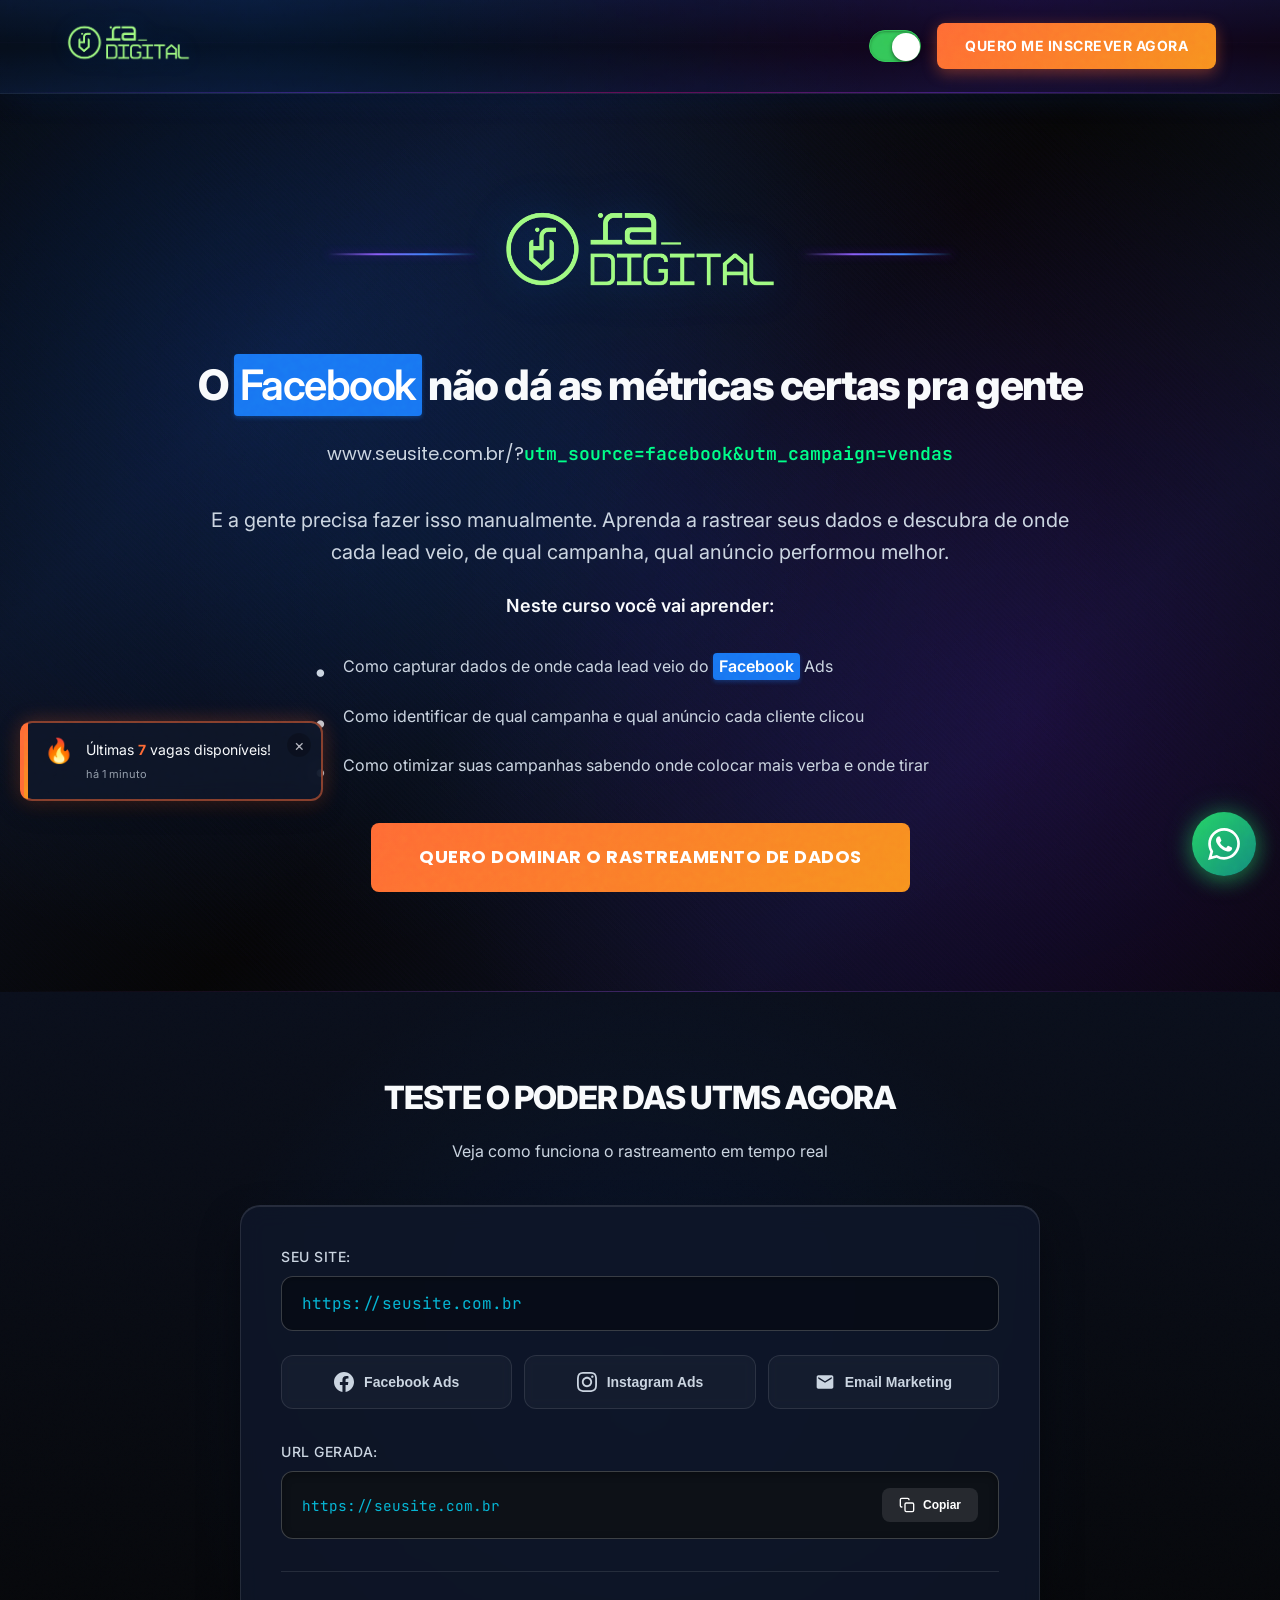
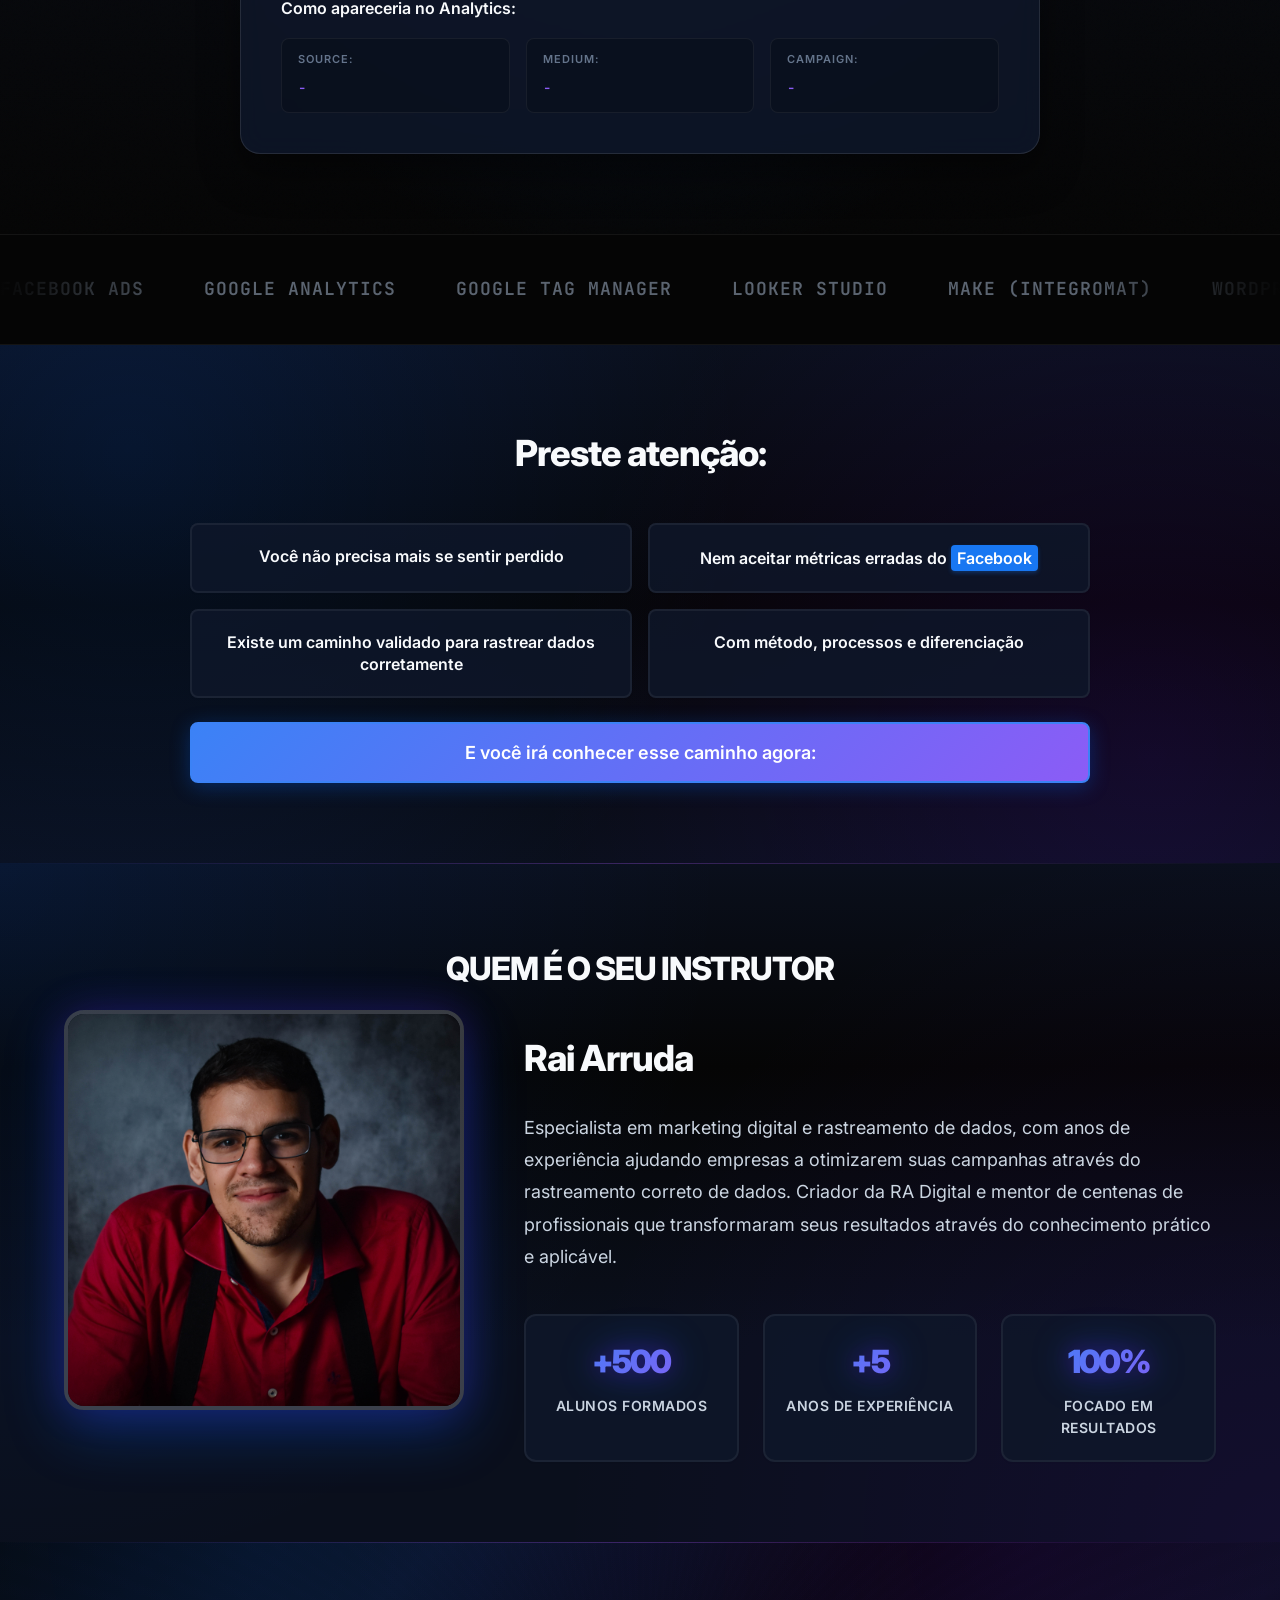
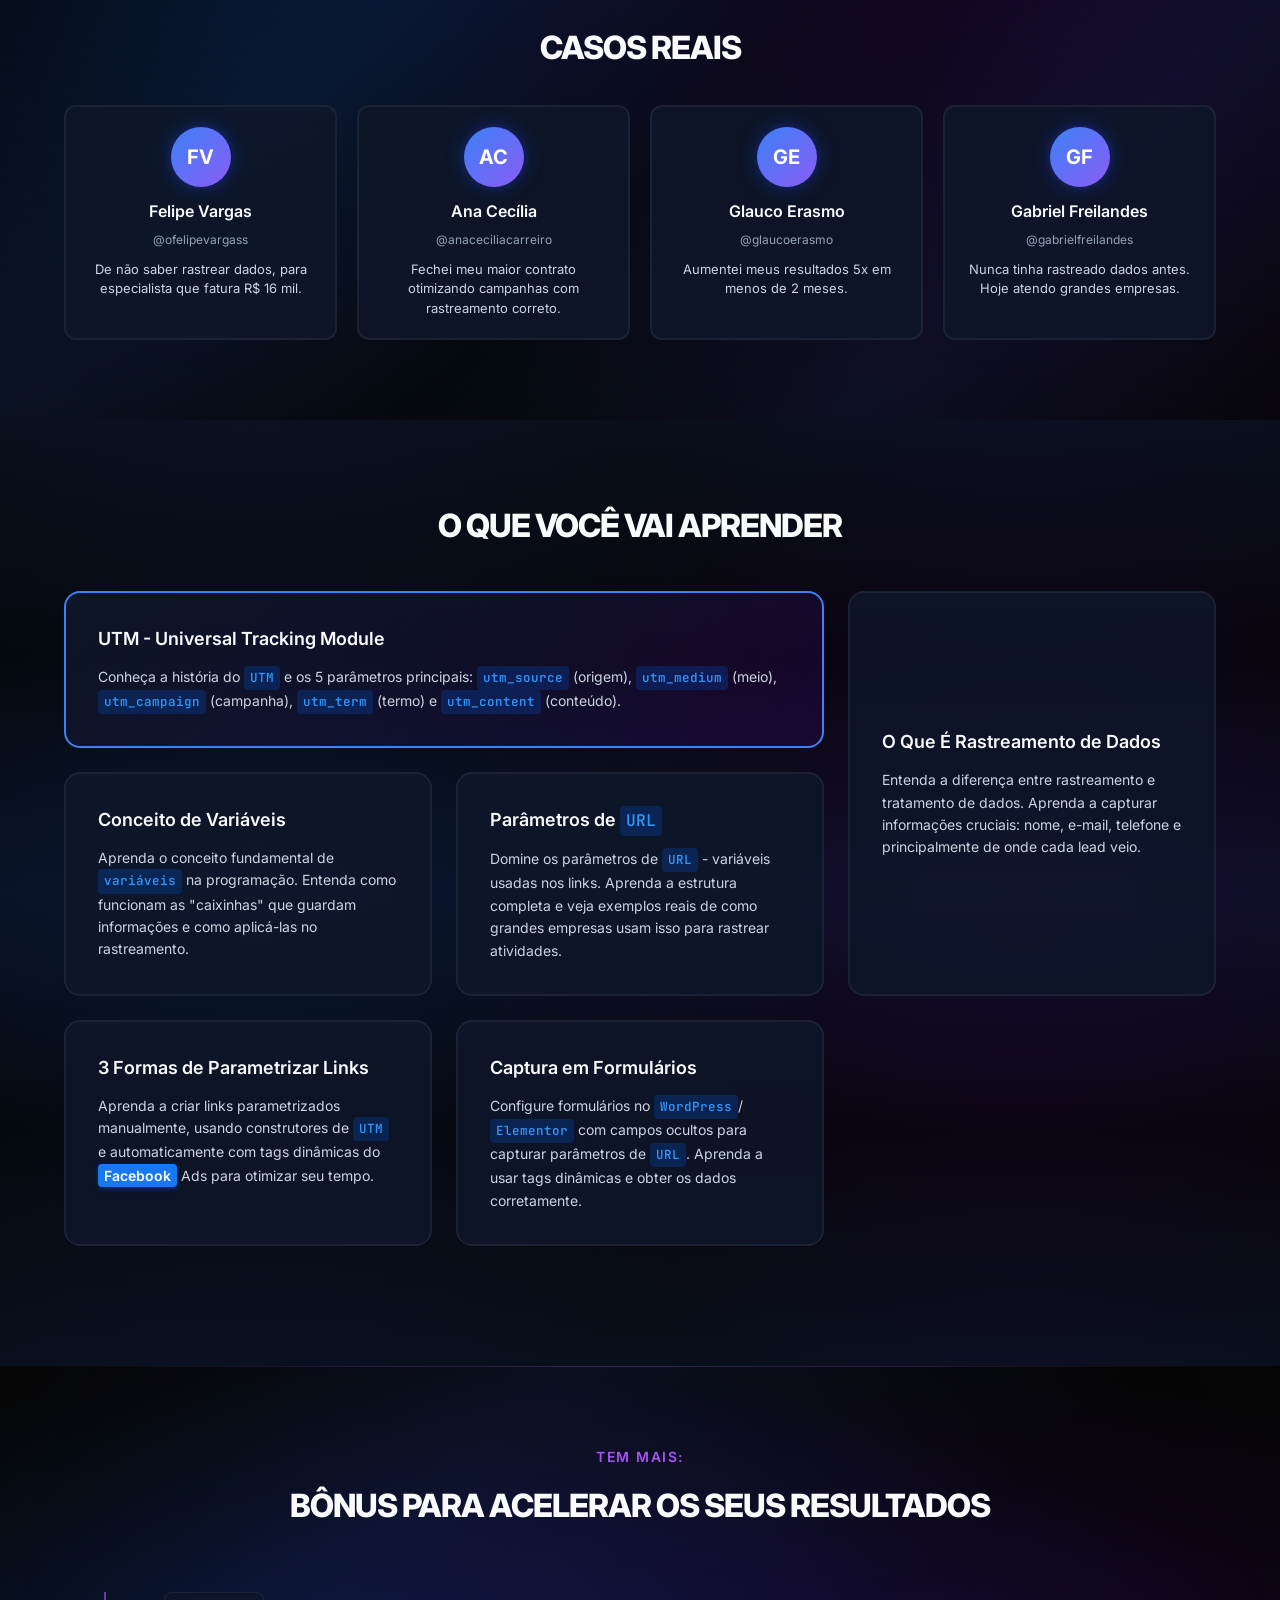
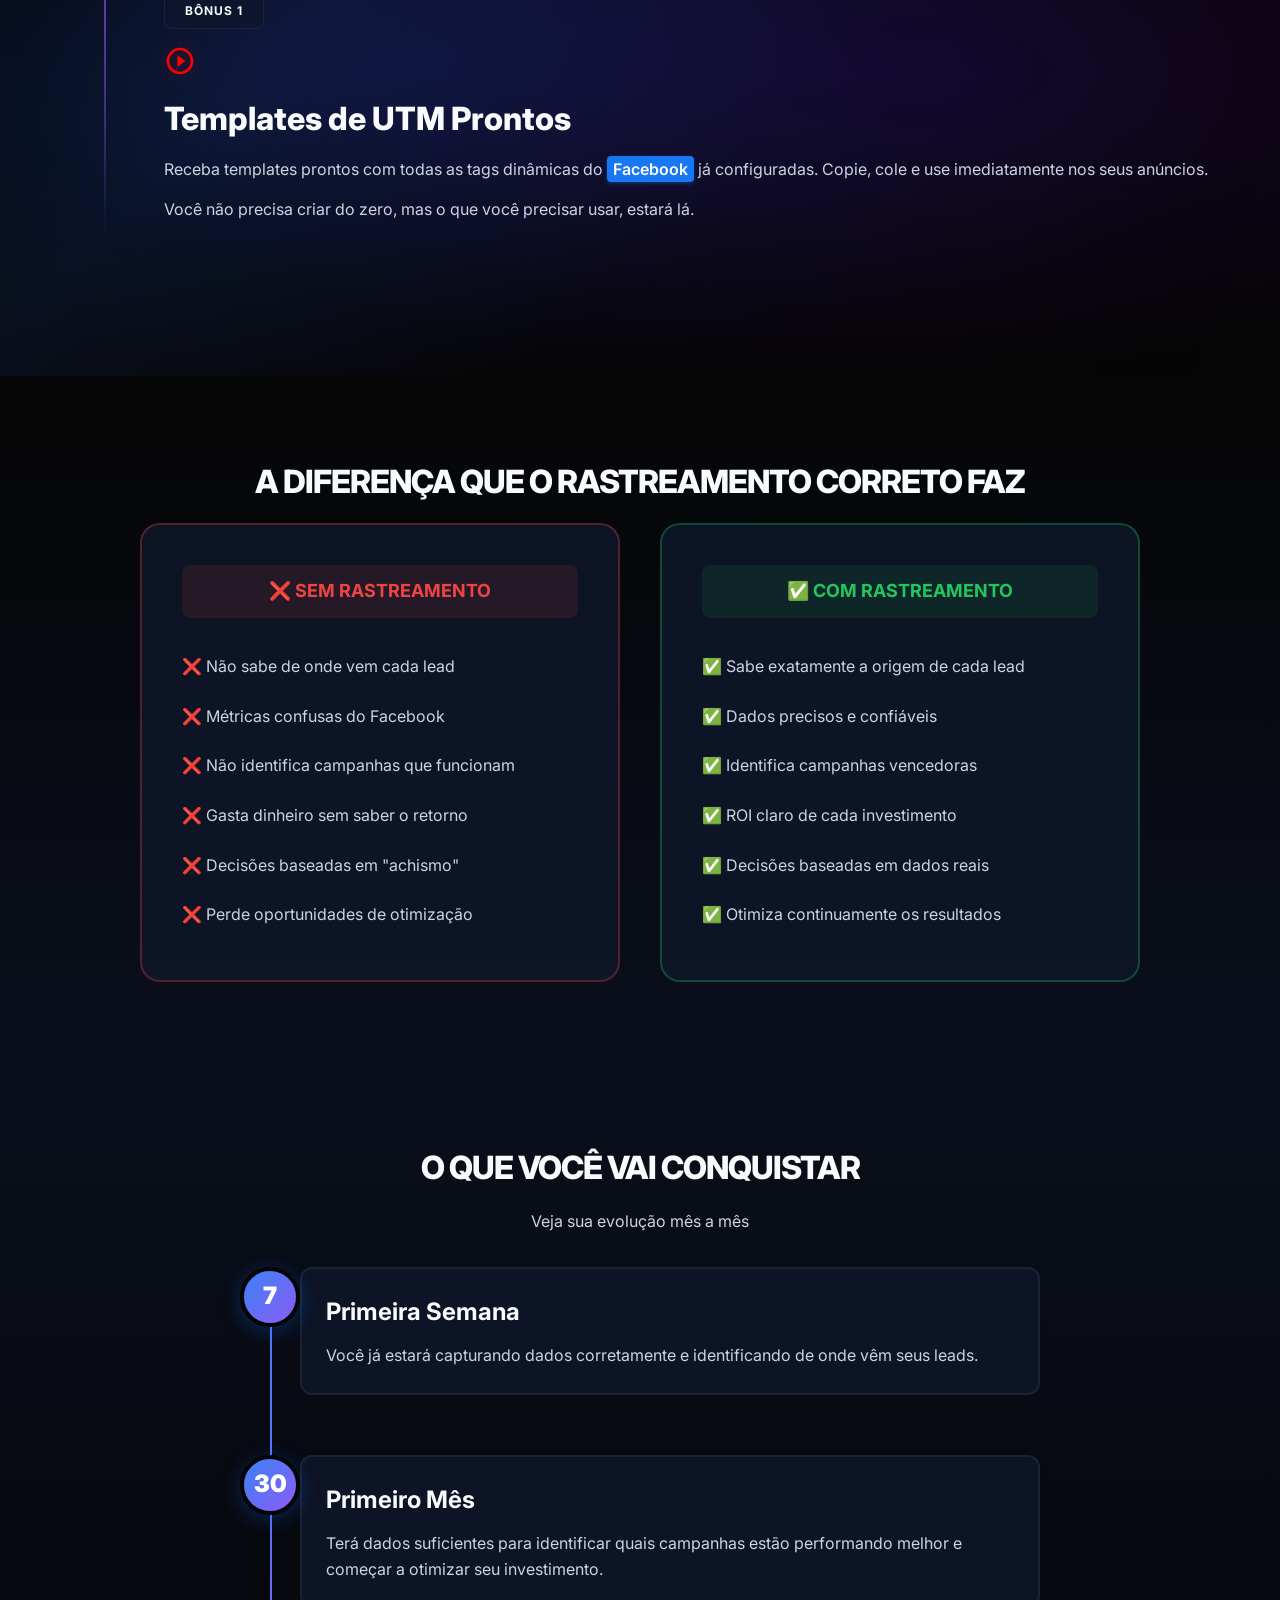
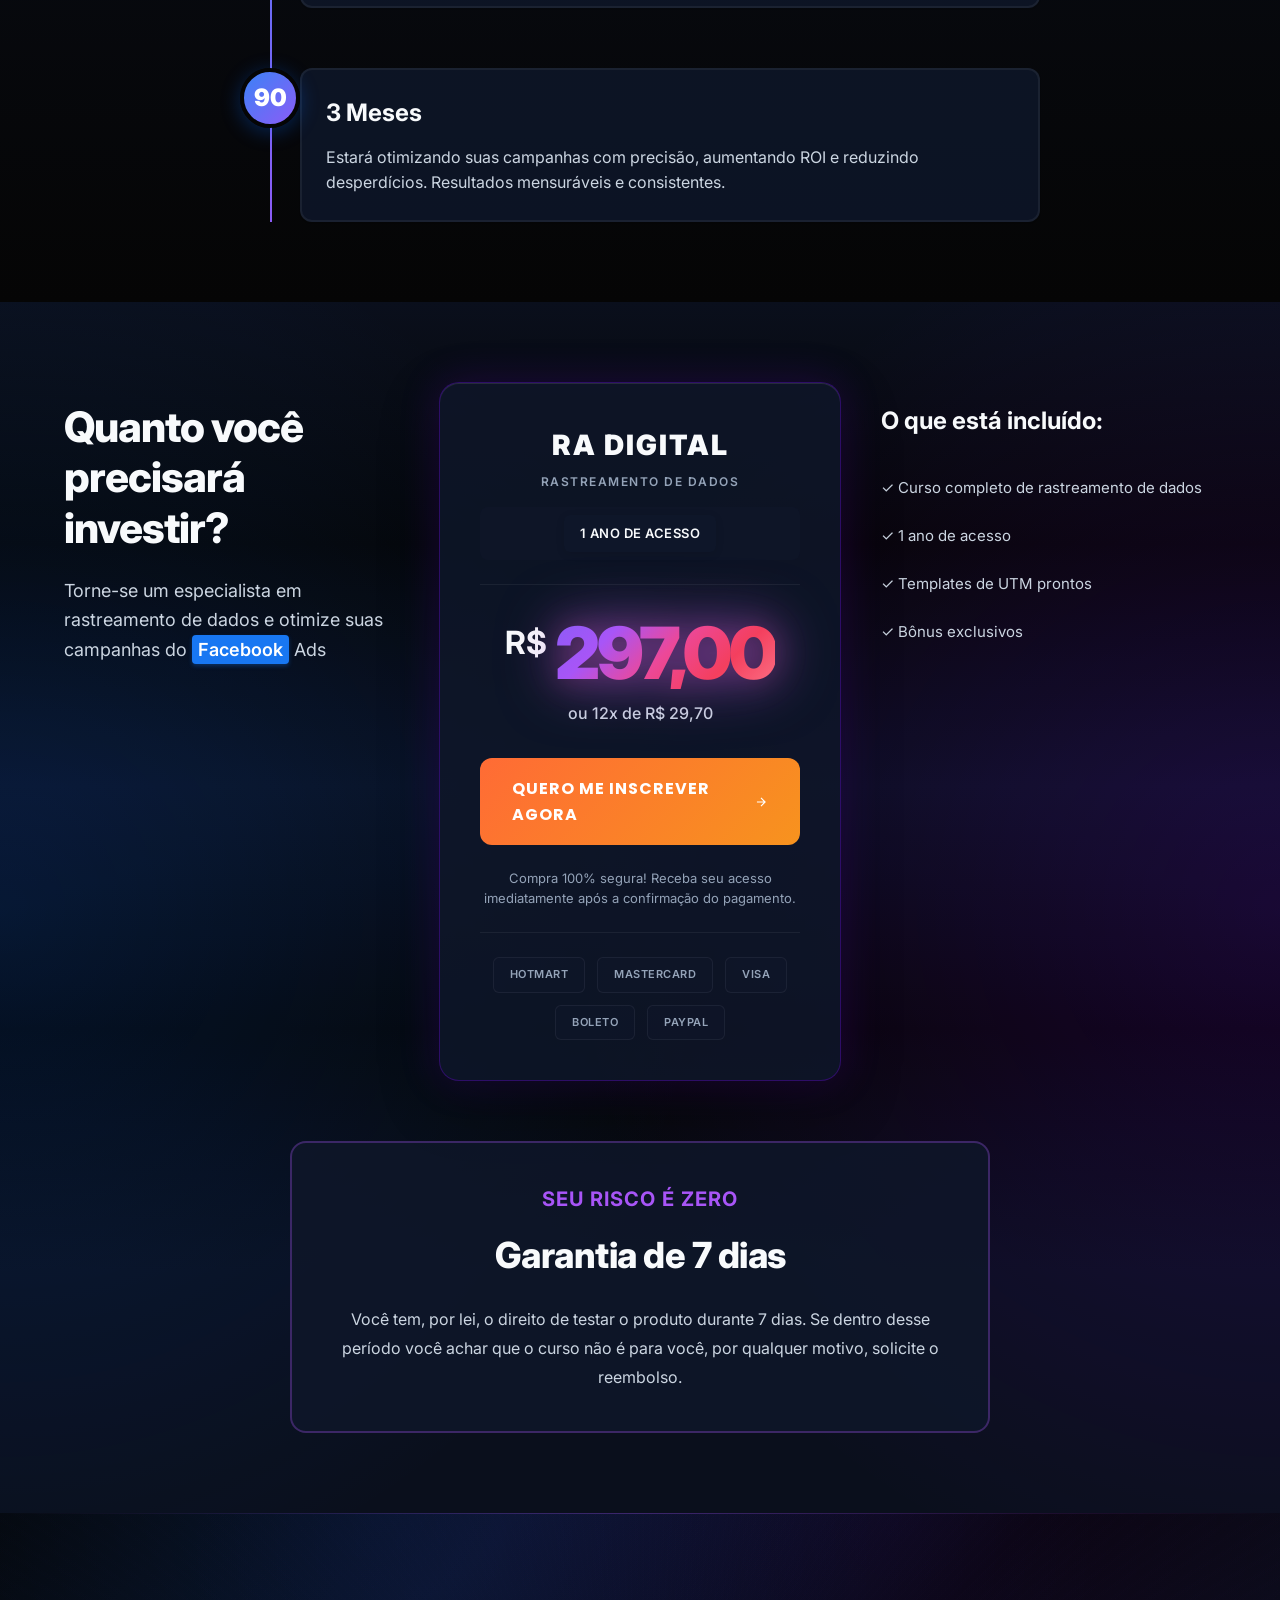
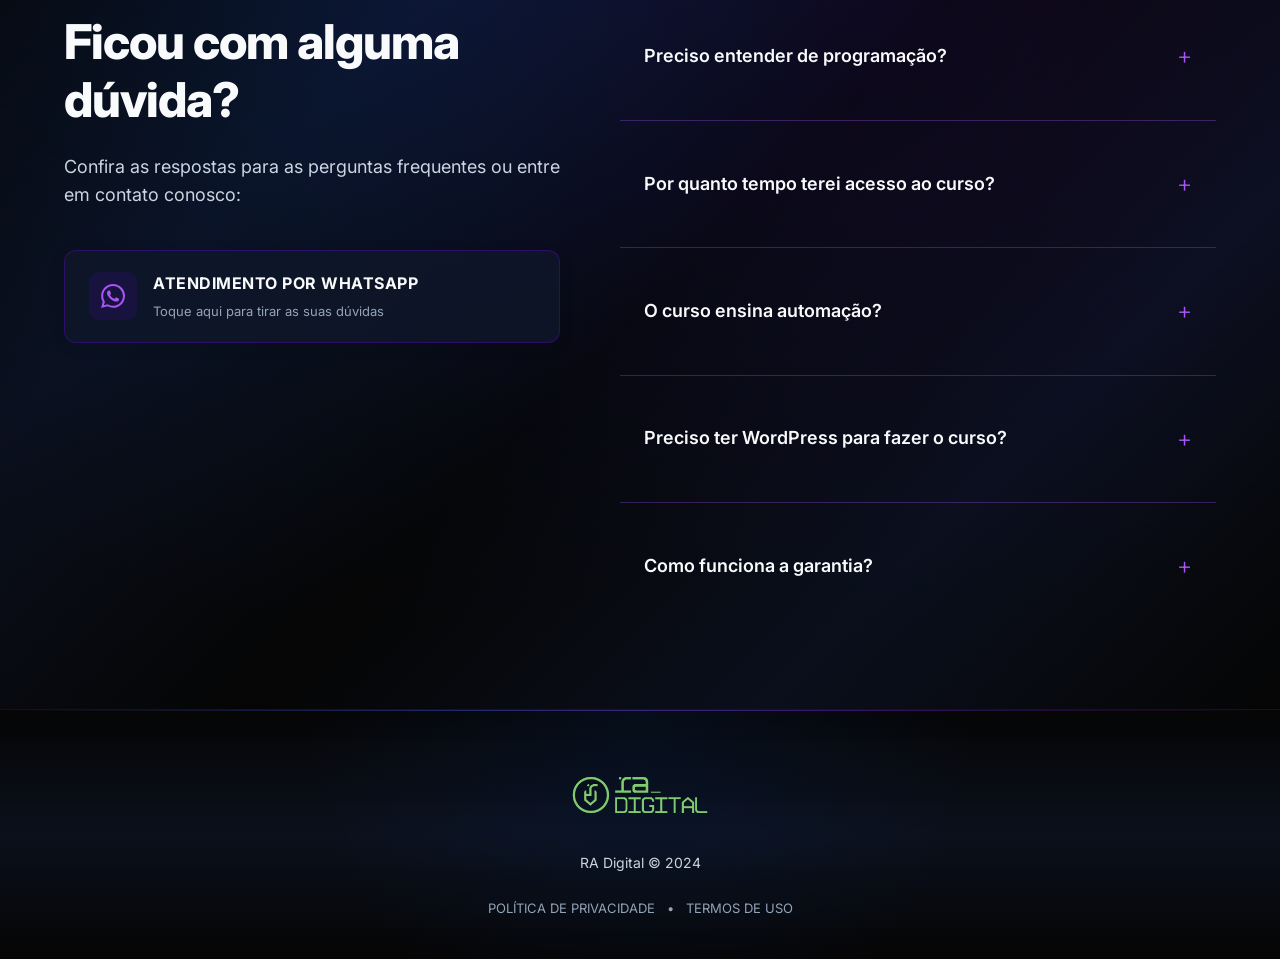
<file: index.html>
<!DOCTYPE html>
<html lang="pt-BR">
<head>
    <meta charset="UTF-8">
    <meta name="viewport" content="width=device-width, initial-scale=1.0">
    <meta name="description" content="Aprenda Rastreamento de Dados com UTM, parâmetros de URL e automação. Curso completo da RA Digital.">
    <title>Curso de Rastreamento de Dados | RA Digital</title>
    
    <!-- Favicon -->
    <link rel="icon" type="image/png" href="assets/favicon.png">
    <link rel="shortcut icon" type="image/png" href="assets/favicon.png">
    <link rel="apple-touch-icon" href="assets/favicon.png">
    
    <link rel="stylesheet" href="styles.css">
    <link rel="preconnect" href="https://fonts.googleapis.com">
    <link rel="preconnect" href="https://fonts.gstatic.com" crossorigin>
    <link href="https://fonts.googleapis.com/css2?family=Inter:wght@300;400;500;600;700;800&family=JetBrains+Mono:wght@400;500;700&family=Poppins:wght@300;400;500;600;700;800;900&display=swap" rel="stylesheet">
    
    <!-- Google Tag Manager -->
    <script>(function(w,d,s,l,i){w[l]=w[l]||[];w[l].push({'gtm.start':
    new Date().getTime(),event:'gtm.js'});var f=d.getElementsByTagName(s)[0],
    j=d.createElement(s),dl=l!='dataLayer'?'&l='+l:'';j.async=true;j.src=
    'https://www.googletagmanager.com/gtm.js?id='+i+dl;f.parentNode.insertBefore(j,f);
    })(window,document,'script','dataLayer','GTM-MHMCPSMM');</script>
    <!-- End Google Tag Manager -->
</head>
<body>
    <!-- Noise Overlay -->
    <div class="noise-overlay"></div>
    
    <!-- SVG Filters para borda animada -->
    <svg class="svg-container" style="position: absolute; width: 0; height: 0;">
        <defs>
            <filter id="electric-border" colorInterpolationFilters="sRGB" x="-20%" y="-20%" width="140%" height="140%">
                <feTurbulence type="turbulence" baseFrequency="0.02" numOctaves="10" result="noise1" seed="1" />
                <feOffset in="noise1" dx="0" dy="0" result="offsetNoise1">
                    <animate attributeName="dy" values="700; 0" dur="6s" repeatCount="indefinite" calcMode="linear" />
                </feOffset>
                <feTurbulence type="turbulence" baseFrequency="0.02" numOctaves="10" result="noise2" seed="1" />
                <feOffset in="noise2" dx="0" dy="0" result="offsetNoise2">
                    <animate attributeName="dy" values="0; -700" dur="6s" repeatCount="indefinite" calcMode="linear" />
                </feOffset>
                <feTurbulence type="turbulence" baseFrequency="0.02" numOctaves="10" result="noise1" seed="2" />
                <feOffset in="noise1" dx="0" dy="0" result="offsetNoise3">
                    <animate attributeName="dx" values="490; 0" dur="6s" repeatCount="indefinite" calcMode="linear" />
                </feOffset>
                <feTurbulence type="turbulence" baseFrequency="0.02" numOctaves="10" result="noise2" seed="2" />
                <feOffset in="noise2" dx="0" dy="0" result="offsetNoise4">
                    <animate attributeName="dx" values="0; -490" dur="6s" repeatCount="indefinite" calcMode="linear" />
                </feOffset>
                <feComposite in="offsetNoise1" in2="offsetNoise2" result="part1" />
                <feComposite in="offsetNoise3" in2="offsetNoise4" result="part2" />
                <feBlend in="part1" in2="part2" mode="color-dodge" result="combinedNoise" />
                <feDisplacementMap in="SourceGraphic" in2="combinedNoise" scale="30" xChannelSelector="R" yChannelSelector="B" />
            </filter>
        </defs>
    </svg>
    <!-- Google Tag Manager (noscript) -->
    <noscript><iframe src="https://www.googletagmanager.com/ns.html?id=GTM-MHMCPSMM"
    height="0" width="0" style="display:none;visibility:hidden"></iframe></noscript>
    <!-- End Google Tag Manager (noscript) -->
    <!-- Header -->
    <header class="header">
        <div class="container">
            <div class="header-content">
                <div class="logo">
                    <img src="assets/logo.png" alt="RA Digital" class="logo-img" id="headerLogo">
                </div>
                <nav class="nav">
                    <button class="theme-toggle" id="themeToggle" aria-label="Alternar tema"></button>
                    <a href="#" class="btn-nav">QUERO ME INSCREVER AGORA</a>
                </nav>
            </div>
        </div>
    </header>

    <!-- Hero Section -->
    <section class="hero">
        <div class="hero-divider"></div>
        <div class="container">
            <div class="hero-logo-container">
                <div class="red-line parallax" data-speed="0.1"></div>
                <img src="assets/logo.png" alt="RA Digital" class="hero-logo parallax" id="heroLogo" data-speed="0.15">
                <div class="red-line parallax" data-speed="0.1"></div>
            </div>
            <div class="hero-content">
                <h1 class="hero-title">
                    O <span class="facebook-highlight">Facebook</span> não dá as métricas certas pra gente
                </h1>
                <div class="hero-typewriter">
                    <span class="typewriter-url">www.seusite.com.br/?</span><span class="typewriter-code highlight-text"></span>
                </div>
                <p class="hero-subtitle">
                    E a gente precisa fazer isso manualmente. Aprenda a rastrear seus dados e descubra de onde cada lead veio, de qual campanha, qual anúncio performou melhor.
                </p>
                <p class="hero-cta-text">
                    Neste curso você vai aprender:
                </p>
                <ul class="hero-list">
                    <li>Como capturar dados de onde cada lead veio do <span class="facebook-highlight">Facebook</span> Ads</li>
                    <li>Como identificar de qual campanha e qual anúncio cada cliente clicou</li>
                    <li>Como otimizar suas campanhas sabendo onde colocar mais verba e onde tirar</li>
                </ul>
                <a href="#preco" class="btn btn-primary btn-large">
                    QUERO DOMINAR O RASTREAMENTO DE DADOS
                </a>
            </div>
        </div>
    </section>

    <!-- Demonstração Interativa de UTMs -->
    <section class="utm-demo">
        <div class="container">
            <h2 class="section-title">Teste o Poder das UTMs Agora</h2>
            <p class="section-description">Veja como funciona o rastreamento em tempo real</p>
            
            <div class="utm-builder">
                <div class="utm-builder-input">
                    <label for="utm-base-url">Seu site:</label>
                    <input type="text" id="utm-base-url" placeholder="https://seusite.com.br" value="https://seusite.com.br">
                </div>
                
                <div class="utm-builder-buttons">
                    <button class="utm-source-btn" data-source="facebook" data-medium="cpc" data-campaign="vendas">
                        <svg width="20" height="20" viewBox="0 0 24 24" fill="currentColor">
                            <path d="M24 12.073c0-6.627-5.373-12-12-12s-12 5.373-12 12c0 5.99 4.388 10.954 10.125 11.854v-8.385H7.078v-3.47h3.047V9.43c0-3.007 1.792-4.669 4.533-4.669 1.312 0 2.686.235 2.686.235v2.953H15.83c-1.491 0-1.956.925-1.956 1.874v2.25h3.328l-.532 3.47h-2.796v8.385C19.612 23.027 24 18.062 24 12.073z"/>
                        </svg>
                        Facebook Ads
                    </button>
                    <button class="utm-source-btn" data-source="instagram" data-medium="cpc" data-campaign="vendas">
                        <svg width="20" height="20" viewBox="0 0 24 24" fill="currentColor">
                            <path d="M12 2.163c3.204 0 3.584.012 4.85.07 3.252.148 4.771 1.691 4.919 4.919.058 1.265.069 1.645.069 4.849 0 3.205-.012 3.584-.069 4.849-.149 3.225-1.664 4.771-4.919 4.919-1.266.058-1.644.07-4.85.07-3.204 0-3.584-.012-4.849-.07-3.26-.149-4.771-1.699-4.919-4.92-.058-1.265-.07-1.644-.07-4.849 0-3.204.013-3.583.07-4.849.149-3.227 1.664-4.771 4.919-4.919 1.266-.057 1.645-.069 4.849-.069zm0-2.163c-3.259 0-3.667.014-4.947.072-4.358.2-6.78 2.618-6.98 6.98-.059 1.281-.073 1.689-.073 4.948 0 3.259.014 3.668.072 4.948.2 4.358 2.618 6.78 6.98 6.98 1.281.058 1.689.072 4.948.072 3.259 0 3.668-.014 4.948-.072 4.354-.2 6.782-2.618 6.979-6.98.059-1.28.073-1.689.073-4.948 0-3.259-.014-3.667-.072-4.947-.196-4.354-2.617-6.78-6.979-6.98-1.281-.059-1.69-.073-4.949-.073zm0 5.838c-3.403 0-6.162 2.759-6.162 6.162s2.759 6.163 6.162 6.163 6.162-2.759 6.162-6.163c0-3.403-2.759-6.162-6.162-6.162zm0 10.162c-2.209 0-4-1.79-4-4 0-2.209 1.791-4 4-4s4 1.791 4 4c0 2.21-1.791 4-4 4zm6.406-11.845c-.796 0-1.441.645-1.441 1.44s.645 1.44 1.441 1.44c.795 0 1.439-.645 1.439-1.44s-.644-1.44-1.439-1.44z"/>
                        </svg>
                        Instagram Ads
                    </button>
                    <button class="utm-source-btn" data-source="email" data-medium="email" data-campaign="newsletter">
                        <svg width="20" height="20" viewBox="0 0 24 24" fill="currentColor">
                            <path d="M20 4H4c-1.1 0-1.99.9-1.99 2L2 18c0 1.1.9 2 2 2h16c1.1 0 2-.9 2-2V6c0-1.1-.9-2-2-2zm0 4l-8 5-8-5V6l8 5 8-5v2z"/>
                        </svg>
                        Email Marketing
                    </button>
                </div>
                
                <div class="utm-result">
                    <label>URL Gerada:</label>
                    <div class="utm-result-box">
                        <code id="utm-result-url" class="utm-url-code">https://seusite.com.br</code>
                        <button class="utm-copy-btn" id="utm-copy-btn">
                            <svg width="16" height="16" viewBox="0 0 24 24" fill="none" stroke="currentColor" stroke-width="2">
                                <rect x="9" y="9" width="13" height="13" rx="2" ry="2"></rect>
                                <path d="M5 15H4a2 2 0 0 1-2-2V4a2 2 0 0 1 2-2h9a2 2 0 0 1 2 2v1"></path>
                            </svg>
                            Copiar
                        </button>
                    </div>
                </div>
                
                <div class="utm-preview">
                    <h3>Como apareceria no Analytics:</h3>
                    <div class="utm-preview-data">
                        <div class="utm-preview-item">
                            <span class="utm-preview-label">Source:</span>
                            <code class="utm-preview-value" id="preview-source">-</code>
                        </div>
                        <div class="utm-preview-item">
                            <span class="utm-preview-label">Medium:</span>
                            <code class="utm-preview-value" id="preview-medium">-</code>
                        </div>
                        <div class="utm-preview-item">
                            <span class="utm-preview-label">Campaign:</span>
                            <code class="utm-preview-value" id="preview-campaign">-</code>
                        </div>
                    </div>
                </div>
            </div>
        </div>
    </section>

    <!-- Logos Marquee -->
    <section class="logos-marquee">
        <div class="marquee-container">
            <div class="marquee-track">
                <div class="marquee-item">Facebook Ads</div>
                <div class="marquee-item">Google Analytics</div>
                <div class="marquee-item">Google Tag Manager</div>
                <div class="marquee-item">Looker Studio</div>
                <div class="marquee-item">Make (Integromat)</div>
                <div class="marquee-item">WordPress</div>
                <div class="marquee-item">Elementor</div>
                <div class="marquee-item">Facebook Ads</div>
                <div class="marquee-item">Google Analytics</div>
                <div class="marquee-item">Google Tag Manager</div>
                <div class="marquee-item">Looker Studio</div>
                <div class="marquee-item">Make (Integromat)</div>
            </div>
        </div>
    </section>

    <!-- Atenção Section -->
    <section class="atencao">
        <div class="container">
            <h2 class="section-title-large">Preste atenção:</h2>
            <div class="atencao-grid">
                <div class="atencao-item">
                    <h3>Você não precisa mais se sentir perdido</h3>
                </div>
                <div class="atencao-item">
                    <h3>Nem aceitar métricas erradas do <span class="facebook-highlight">Facebook</span></h3>
                </div>
                <div class="atencao-item">
                    <h3>Existe um caminho validado para rastrear dados corretamente</h3>
                </div>
                <div class="atencao-item">
                    <h3>Com método, processos e diferenciação</h3>
                </div>
                <div class="atencao-item highlight-box">
                    <h3>E você irá conhecer esse caminho agora:</h3>
                </div>
            </div>
        </div>
    </section>

    <!-- Professor Section -->
    <section class="professor">
        <div class="container">
            <h2 class="section-title">QUEM É O SEU INSTRUTOR</h2>
            <div class="professor-content">
                <div class="professor-image">
                    <img src="conteudo/fotos professor/DSC_0125.jpg" alt="Rai Arruda" class="professor-photo">
                </div>
                <div class="professor-info">
                    <h3 class="professor-name">Rai Arruda</h3>
                    <p class="professor-description">
                        Especialista em marketing digital e rastreamento de dados, com anos de experiência ajudando empresas a otimizarem suas campanhas através do rastreamento correto de dados. Criador da RA Digital e mentor de centenas de profissionais que transformaram seus resultados através do conhecimento prático e aplicável.
                    </p>
                    <div class="professor-stats">
                        <div class="professor-stat">
                            <div class="stat-number">+500</div>
                            <div class="stat-label">Alunos formados</div>
                        </div>
                        <div class="professor-stat">
                            <div class="stat-number">+5</div>
                            <div class="stat-label">Anos de experiência</div>
                        </div>
                        <div class="professor-stat">
                            <div class="stat-number">100%</div>
                            <div class="stat-label">Focado em resultados</div>
                        </div>
                    </div>
                </div>
            </div>
        </div>
    </section>

    <!-- Casos Reais Section -->
    <section class="casos-reais">
        <div class="container">
            <h2 class="section-title">CASOS REAIS</h2>
            <div class="casos-grid">
                <div class="caso-item">
                    <div class="caso-avatar">FV</div>
                    <h3>Felipe Vargas</h3>
                    <p class="caso-role">@ofelipevargass</p>
                    <p class="caso-text">De não saber rastrear dados, para especialista que fatura R$ 16 mil.</p>
                </div>
                <div class="caso-item">
                    <div class="caso-avatar">AC</div>
                    <h3>Ana Cecília</h3>
                    <p class="caso-role">@anaceciliacarreiro</p>
                    <p class="caso-text">Fechei meu maior contrato otimizando campanhas com rastreamento correto.</p>
                </div>
                <div class="caso-item">
                    <div class="caso-avatar">GE</div>
                    <h3>Glauco Erasmo</h3>
                    <p class="caso-role">@glaucoerasmo</p>
                    <p class="caso-text">Aumentei meus resultados 5x em menos de 2 meses.</p>
                </div>
                <div class="caso-item">
                    <div class="caso-avatar">GF</div>
                    <h3>Gabriel Freilandes</h3>
                    <p class="caso-role">@gabrielfreilandes</p>
                    <p class="caso-text">Nunca tinha rastreado dados antes. Hoje atendo grandes empresas.</p>
                </div>
            </div>
        </div>
    </section>

    <!-- Conteúdo Section -->
    <section class="conteudo-curso">
        <div class="container">
            <h2 class="section-title">O QUE VOCÊ VAI APRENDER</h2>
            <div class="conteudo-grid bento-grid">
                <div class="conteudo-item bento-item bento-featured spotlight-card">
                    <h3>UTM - Universal Tracking Module</h3>
                    <p>Conheça a história do <code class="code-term">UTM</code> e os 5 parâmetros principais: <code class="code-term">utm_source</code> (origem), <code class="code-term">utm_medium</code> (meio), <code class="code-term">utm_campaign</code> (campanha), <code class="code-term">utm_term</code> (termo) e <code class="code-term">utm_content</code> (conteúdo).</p>
                </div>
                <div class="conteudo-item bento-item bento-vertical spotlight-card">
                    <h3>O Que É Rastreamento de Dados</h3>
                    <p>Entenda a diferença entre rastreamento e tratamento de dados. Aprenda a capturar informações cruciais: nome, e-mail, telefone e principalmente de onde cada lead veio.</p>
                </div>
                <div class="conteudo-item bento-item spotlight-card">
                    <h3>Conceito de Variáveis</h3>
                    <p>Aprenda o conceito fundamental de <code class="code-term">variáveis</code> na programação. Entenda como funcionam as "caixinhas" que guardam informações e como aplicá-las no rastreamento.</p>
                </div>
                <div class="conteudo-item bento-item spotlight-card">
                    <h3>Parâmetros de <code class="code-term">URL</code></h3>
                    <p>Domine os parâmetros de <code class="code-term">URL</code> - variáveis usadas nos links. Aprenda a estrutura completa e veja exemplos reais de como grandes empresas usam isso para rastrear atividades.</p>
                </div>
                <div class="conteudo-item bento-item spotlight-card">
                    <h3>3 Formas de Parametrizar Links</h3>
                    <p>Aprenda a criar links parametrizados manualmente, usando construtores de <code class="code-term">UTM</code> e automaticamente com tags dinâmicas do <span class="facebook-highlight">Facebook</span> Ads para otimizar seu tempo.</p>
                </div>
                <div class="conteudo-item bento-item spotlight-card">
                    <h3>Captura em Formulários</h3>
                    <p>Configure formulários no <code class="code-term">WordPress</code>/<code class="code-term">Elementor</code> com campos ocultos para capturar parâmetros de <code class="code-term">URL</code>. Aprenda a usar tags dinâmicas e obter os dados corretamente.</p>
                </div>
            </div>
        </div>
    </section>

    <!-- Bônus Section -->
    <section class="bonus">
        <div class="container">
            <p class="bonus-label">Tem mais:</p>
            <h2 class="section-title">Bônus para acelerar os seus resultados</h2>
            <div class="bonus-timeline">
                <div class="bonus-timeline-line"></div>
                <div class="bonus-item-modern spotlight-card">
                    <div class="bonus-badge">BÔNUS 1</div>
                    <div class="bonus-content">
                        <div class="bonus-icon-modern">
                            <svg width="32" height="32" viewBox="0 0 24 24" fill="#FF0000">
                                <path d="M10 16.5l6-4.5-6-4.5v9zM12 2C6.48 2 2 6.48 2 12s4.48 10 10 10 10-4.48 10-10S17.52 2 12 2zm0 18c-4.41 0-8-3.59-8-8s3.59-8 8-8 8 3.59 8 8-3.59 8-8 8z"/>
                            </svg>
                        </div>
                        <h3 class="bonus-title-modern">Templates de UTM Prontos</h3>
                        <p class="bonus-text-modern">Receba templates prontos com todas as tags dinâmicas do <span class="facebook-highlight">Facebook</span> já configuradas. Copie, cole e use imediatamente nos seus anúncios.</p>
                        <p class="bonus-text-modern">Você não precisa criar do zero, mas o que você precisar usar, estará lá.</p>
                    </div>
                </div>
            </div>
        </div>
    </section>

    <!-- Comparação Antes/Depois -->
    <section class="comparacao">
        <div class="container">
            <h2 class="section-title">A Diferença que o Rastreamento Correto Faz</h2>
            <div class="comparacao-grid">
                <div class="comparacao-card antes">
                    <div class="comparacao-badge">❌ SEM RASTREAMENTO</div>
                    <div class="comparacao-content">
                        <ul class="comparacao-list">
                            <li>❌ Não sabe de onde vem cada lead</li>
                            <li>❌ Métricas confusas do Facebook</li>
                            <li>❌ Não identifica campanhas que funcionam</li>
                            <li>❌ Gasta dinheiro sem saber o retorno</li>
                            <li>❌ Decisões baseadas em "achismo"</li>
                            <li>❌ Perde oportunidades de otimização</li>
                        </ul>
                    </div>
                </div>
                
                <div class="comparacao-card depois">
                    <div class="comparacao-badge sucesso">✅ COM RASTREAMENTO</div>
                    <div class="comparacao-content">
                        <ul class="comparacao-list">
                            <li>✅ Sabe exatamente a origem de cada lead</li>
                            <li>✅ Dados precisos e confiáveis</li>
                            <li>✅ Identifica campanhas vencedoras</li>
                            <li>✅ ROI claro de cada investimento</li>
                            <li>✅ Decisões baseadas em dados reais</li>
                            <li>✅ Otimiza continuamente os resultados</li>
                        </ul>
                    </div>
                </div>
            </div>
        </div>
    </section>

    <!-- Timeline de Resultados -->
    <section class="timeline-resultados">
        <div class="container">
            <h2 class="section-title">O Que Você Vai Conquistar</h2>
            <p class="section-description">Veja sua evolução mês a mês</p>
            
            <div class="timeline-container">
                <div class="timeline-item">
                    <div class="timeline-marker">7</div>
                    <div class="timeline-content">
                        <h3>Primeira Semana</h3>
                        <p>Você já estará capturando dados corretamente e identificando de onde vêm seus leads.</p>
                    </div>
                </div>
                
                <div class="timeline-item">
                    <div class="timeline-marker">30</div>
                    <div class="timeline-content">
                        <h3>Primeiro Mês</h3>
                        <p>Terá dados suficientes para identificar quais campanhas estão performando melhor e começar a otimizar seu investimento.</p>
                    </div>
                </div>
                
                <div class="timeline-item">
                    <div class="timeline-marker">90</div>
                    <div class="timeline-content">
                        <h3>3 Meses</h3>
                        <p>Estará otimizando suas campanhas com precisão, aumentando ROI e reduzindo desperdícios. Resultados mensuráveis e consistentes.</p>
                    </div>
                </div>
            </div>
        </div>
    </section>

    <!-- Preço Section -->
    <section id="preco" class="preco">
        <div class="container">
            <div class="preco-layout">
                <!-- Coluna Esquerda: Pergunta -->
                <div class="preco-left">
                    <h2 class="preco-question">Quanto você precisará investir?</h2>
                    <p class="preco-description">Torne-se um especialista em rastreamento de dados e otimize suas campanhas do <span class="facebook-highlight">Facebook</span> Ads</p>
                </div>

                <!-- Coluna Central: Card de Preço -->
                <div class="preco-center">
                    <div class="preco-card-wrapper">
                        <div class="preco-card-border-outer">
                            <div class="preco-card-modern border-beam-card">
                                <div class="preco-card-glow-layer-1"></div>
                                <div class="preco-card-glow-layer-2"></div>
                                <div class="preco-card-overlay-1"></div>
                                <div class="preco-card-overlay-2"></div>
                                <div class="preco-card-background-glow"></div>
                                <div class="preco-card-content">
                                    <div class="preco-card-header">
                            <div class="preco-logo-section">
                                <h3 class="preco-logo-title">RA DIGITAL</h3>
                                <p class="preco-logo-subtitle">RASTREAMENTO DE DADOS</p>
                            </div>
                            <div class="preco-access-toggle">
                                <span class="preco-access-active">1 ano de acesso</span>
                            </div>
                        </div>
                        
                        <div class="preco-value-modern">
                            <span class="preco-currency-modern">R$</span>
                            <span class="preco-amount-modern">297,00</span>
                        </div>
                        
                        <p class="preco-parcela-modern">ou 12x de R$ 29,70</p>
                        
                        <a href="#" class="btn btn-primary-modern">
                            QUERO ME INSCREVER AGORA
                            <svg width="16" height="16" viewBox="0 0 24 24" fill="none" stroke="currentColor" stroke-width="2" style="margin-left: 8px;">
                                <path d="M5 12h14M12 5l7 7-7 7"/>
                            </svg>
                        </a>
                        
                        <p class="preco-seguranca-modern">Compra 100% segura! Receba seu acesso imediatamente após a confirmação do pagamento.</p>
                        
                                    <div class="preco-payment-methods">
                                        <div class="payment-method">Hotmart</div>
                                        <div class="payment-method">Mastercard</div>
                                        <div class="payment-method">VISA</div>
                                        <div class="payment-method">BOLETO</div>
                                        <div class="payment-method">PayPal</div>
                                    </div>
                                </div>
                            </div>
                        </div>
                    </div>
                </div>

                <!-- Coluna Direita: Benefícios -->
                <div class="preco-right">
                    <h3 class="preco-benefits-title">O que está incluído:</h3>
                    <ul class="preco-benefits-list">
                        <li>✓ Curso completo de rastreamento de dados</li>
                        <li>✓ 1 ano de acesso</li>
                        <li>✓ Templates de UTM prontos</li>
                        <li>✓ Bônus exclusivos</li>
                    </ul>
                </div>
            </div>

            <div class="garantia-box-simple">
                <h3 class="garantia-subtitle-simple">Seu risco é zero</h3>
                <h4 class="garantia-title-simple">Garantia de 7 dias</h4>
                <p class="garantia-text-simple">Você tem, por lei, o direito de testar o produto durante 7 dias. Se dentro desse período você achar que o curso não é para você, por qualquer motivo, solicite o reembolso.</p>
            </div>
        </div>
    </section>

    <!-- FAQ Section -->
    <section class="faq">
        <div class="container">
            <div class="faq-layout">
                <!-- Coluna Esquerda: Título e Botões -->
                <div class="faq-left">
                    <h2 class="faq-title-main">Ficou com alguma dúvida?</h2>
                    <p class="faq-subtitle-main">Confira as respostas para as perguntas frequentes ou entre em contato conosco:</p>
                    
                    <div class="faq-buttons-modern">
                        <a href="#" class="btn-faq-modern btn-whatsapp-modern">
                            <div class="btn-faq-icon">
                                <svg width="24" height="24" viewBox="0 0 24 24" fill="currentColor">
                                    <path d="M17.472 14.382c-.297-.149-1.758-.867-2.03-.967-.273-.099-.471-.148-.67.15-.197.297-.767.966-.94 1.164-.173.199-.347.223-.644.075-.297-.15-1.255-.463-2.39-1.475-.883-.788-1.48-1.761-1.653-2.059-.173-.297-.018-.458.13-.606.134-.133.298-.347.446-.52.149-.174.198-.298.298-.497.099-.198.05-.371-.025-.52-.075-.149-.669-1.612-.916-2.207-.242-.579-.487-.5-.669-.51-.173-.008-.371-.01-.57-.01-.198 0-.52.074-.792.372-.272.297-1.04 1.016-1.04 2.479 0 1.462 1.065 2.875 1.213 3.074.149.198 2.096 3.2 5.077 4.487.709.306 1.262.489 1.694.625.712.227 1.36.195 1.871.118.571-.085 1.758-.719 2.006-1.413.248-.694.248-1.289.173-1.413-.074-.124-.272-.198-.57-.347m-5.421 7.403h-.004a9.87 9.87 0 01-5.031-1.378l-.361-.214-3.741.982.998-3.648-.235-.374a9.86 9.86 0 01-1.51-5.26c.001-5.45 4.436-9.884 9.888-9.884 2.64 0 5.122 1.03 6.988 2.898a9.825 9.825 0 012.893 6.994c-.003 5.45-4.437 9.884-9.885 9.884m8.413-18.297A11.815 11.815 0 0012.05 0C5.495 0 .16 5.335.157 11.892c0 2.096.547 4.142 1.588 5.945L.057 24l6.305-1.654a11.882 11.882 0 005.683 1.448h.005c6.554 0 11.89-5.335 11.893-11.893a11.821 11.821 0 00-3.48-8.413Z"/>
                                </svg>
                            </div>
                            <div class="btn-faq-content">
                                <div class="btn-faq-title">ATENDIMENTO POR WHATSAPP</div>
                                <div class="btn-faq-subtitle">Toque aqui para tirar as suas dúvidas</div>
                            </div>
                        </a>
                    </div>
                </div>

                <!-- Coluna Direita: Perguntas FAQ -->
                <div class="faq-right">
                    <div class="faq-list">
                <div class="faq-item spotlight-card">
                    <div class="faq-question">
                        <h3>Preciso entender de programação?</h3>
                        <span class="faq-icon">+</span>
                    </div>
                    <div class="faq-answer">
                        <p>Não! O curso foi desenvolvido para iniciantes. Você vai aprender desde os conceitos básicos de variáveis até a implementação prática completa, sem necessidade de conhecimento prévio em programação.</p>
                    </div>
                </div>
                <div class="faq-item spotlight-card">
                    <div class="faq-question">
                        <h3>Por quanto tempo terei acesso ao curso?</h3>
                        <span class="faq-icon">+</span>
                    </div>
                    <div class="faq-answer">
                        <p>Você tem acesso por 1 ano! Durante esse período, pode assistir quantas vezes quiser e receber todas as atualizações do curso.</p>
                    </div>
                </div>
                <div class="faq-item spotlight-card">
                    <div class="faq-question">
                        <h3>O curso ensina automação?</h3>
                        <span class="faq-icon">+</span>
                    </div>
                    <div class="faq-answer">
                        <p>Sim! O curso inclui uma automação simples com Make (gratuito até 1000 requisições/mês) para integração automática com planilhas, permitindo que você tenha seus dados organizados sem trabalho manual e possa analisar o desempenho das suas campanhas do <span class="facebook-highlight">Facebook</span> Ads.</p>
                    </div>
                </div>
                <div class="faq-item spotlight-card">
                    <div class="faq-question">
                        <h3>Preciso ter WordPress para fazer o curso?</h3>
                        <span class="faq-icon">+</span>
                    </div>
                    <div class="faq-answer">
                        <p>O curso é focado em WordPress com Elementor, que é a plataforma mais popular. Mas os conceitos podem ser aplicados em outras plataformas que tenham formulários com campos ocultos.</p>
                    </div>
                </div>
                <div class="faq-item spotlight-card">
                    <div class="faq-question">
                        <h3>Como funciona a garantia?</h3>
                        <span class="faq-icon">+</span>
                    </div>
                    <div class="faq-answer">
                        <p>Oferecemos garantia incondicional de 7 dias. Se não ficar satisfeito, devolvemos 100% do seu dinheiro.</p>
                    </div>
                </div>
                    </div>
                </div>
            </div>
        </div>
    </section>

    <!-- Footer -->
    <footer class="footer">
        <div class="container">
            <div class="footer-content">
                <div class="footer-logo">
                    <img src="assets/logo.png" alt="RA Digital" class="logo-img-footer" id="footerLogo">
                </div>
                <p class="footer-text">RA Digital © 2024</p>
                <div class="footer-links">
                    <a href="#">POLÍTICA DE PRIVACIDADE</a>
                    <span>•</span>
                    <a href="#">TERMOS DE USO</a>
                </div>
            </div>
        </div>
    </footer>

    <!-- Modal de Inscrição -->
    <div id="inscricaoModal" class="modal">
        <div class="modal-wrapper">
            <div class="modal-border-outer">
                <div class="modal-content">
                    <div class="modal-glow-layer-1"></div>
                    <div class="modal-glow-layer-2"></div>
                    <div class="modal-overlay-1"></div>
                    <div class="modal-overlay-2"></div>
                    <div class="modal-background-glow"></div>
                    <div class="modal-inner-content">
                        <span class="modal-close">&times;</span>
                        <div class="modal-logo-section">
                            <img src="assets/logo.png" alt="RA Digital" class="modal-logo-img">
                        </div>
                        <h2>Complete sua inscrição</h2>
                        <p class="modal-subtitle">Preencha seus dados abaixo para garantir sua vaga</p>
                        <form id="inscricaoForm" name="inscricaoForm" class="modal-form elementor-form">
                <!-- Mensagem de erro -->
                <div id="formError" class="form-error" style="display: none;">
                    <svg width="20" height="20" viewBox="0 0 24 24" fill="none" stroke="currentColor" stroke-width="2">
                        <circle cx="12" cy="12" r="10"></circle>
                        <line x1="12" y1="8" x2="12" y2="12"></line>
                        <line x1="12" y1="16" x2="12.01" y2="16"></line>
                    </svg>
                    <span id="formErrorText"></span>
                </div>
                
                <!-- Mensagem de sucesso -->
                <div id="formSuccess" class="form-success" style="display: none;">
                    <svg width="20" height="20" viewBox="0 0 24 24" fill="none" stroke="currentColor" stroke-width="2">
                        <path d="M22 11.08V12a10 10 0 1 1-5.93-9.14"></path>
                        <polyline points="22 4 12 14.01 9 11.01"></polyline>
                    </svg>
                    <span id="formSuccessText"></span>
                </div>
                
                <div class="form-group">
                    <label for="form-field-nome">Nome completo *</label>
                    <input type="text" id="form-field-nome" name="nome" required placeholder="Digite seu nome completo">
                </div>
                <div class="form-group">
                    <label for="form-field-email">E-mail *</label>
                    <input type="email" id="form-field-email" name="email" required placeholder="seu@email.com">
                </div>
                <div class="form-group">
                    <label for="form-field-phone">Telefone *</label>
                    <input type="tel" id="form-field-phone" name="telefone" required placeholder="(00) 00000-0000">
                </div>
                
                <!-- Campos ocultos para UTMs -->
                <input type="hidden" id="utm_source" name="utm_source">
                <input type="hidden" id="utm_medium" name="utm_medium">
                <input type="hidden" id="utm_campaign" name="utm_campaign">
                <input type="hidden" id="utm_term" name="utm_term">
                <input type="hidden" id="utm_content" name="utm_content">
                
                            <button type="submit" class="btn btn-primary btn-block">FINALIZAR INSCRIÇÃO</button>
                            <p class="form-note">Ao se inscrever, você concorda com nossos termos de uso e política de privacidade.</p>
                        </form>
                    </div>
                </div>
            </div>
        </div>
    </div>

    <!-- Botão Flutuante WhatsApp -->
    <a href="https://wa.me/5511999999999?text=Olá!%20Tenho%20dúvidas%20sobre%20o%20curso%20de%20Rastreamento%20de%20Dados" 
       class="whatsapp-float" 
       target="_blank" 
       rel="noopener noreferrer"
       aria-label="Fale conosco no WhatsApp">
        <svg width="32" height="32" viewBox="0 0 24 24" fill="currentColor">
            <path d="M17.472 14.382c-.297-.149-1.758-.867-2.03-.967-.273-.099-.471-.148-.67.15-.197.297-.767.966-.94 1.164-.173.199-.347.223-.644.075-.297-.15-1.255-.463-2.39-1.475-.883-.788-1.48-1.761-1.653-2.059-.173-.297-.018-.458.13-.606.134-.133.298-.347.446-.52.149-.174.198-.298.298-.497.099-.198.05-.371-.025-.52-.075-.149-.669-1.612-.916-2.207-.242-.579-.487-.5-.669-.51-.173-.008-.371-.01-.57-.01-.198 0-.52.074-.792.372-.272.297-1.04 1.016-1.04 2.479 0 1.462 1.065 2.875 1.213 3.074.149.198 2.096 3.2 5.077 4.487.709.306 1.262.489 1.694.625.712.227 1.36.195 1.871.118.571-.085 1.758-.719 2.006-1.413.248-.694.248-1.289.173-1.413-.074-.124-.272-.198-.57-.347m-5.421 7.403h-.004a9.87 9.87 0 01-5.031-1.378l-.361-.214-3.741.982.998-3.648-.235-.374a9.86 9.86 0 01-1.51-5.26c.001-5.45 4.436-9.884 9.888-9.884 2.64 0 5.122 1.03 6.988 2.898a9.825 9.825 0 012.893 6.994c-.003 5.45-4.437 9.884-9.885 9.884m8.413-18.297A11.815 11.815 0 0012.05 0C5.495 0 .16 5.335.157 11.892c0 2.096.547 4.142 1.588 5.945L.057 24l6.305-1.654a11.882 11.882 0 005.683 1.448h.005c6.554 0 11.89-5.335 11.893-11.893a11.821 11.821 0 00-3.48-8.413Z"/>
        </svg>
    </a>

    <script src="script.js"></script>
</body>
</html>
</file>
<file: styles.css>
/* Reset e Variáveis - Tema Escuro */
* {
    margin: 0;
    padding: 0;
    box-sizing: border-box;
}

:root {
    /* Paleta Deep Dark / Tech */
    /* Bases profundas */
    --bg-deep: #050505;
    --bg-dark: #0A0F1C;
    --bg-card-glass: rgba(15, 23, 42, 0.6);
    --bg-card-glass-strong: rgba(15, 23, 42, 0.85);

    /* Acentos Vivos & Neon */
    --accent-electric: #3B82F6;
    /* Blue 500 */
    --accent-glow: #60A5FA;
    /* Blue 400 */
    --accent-deep: #2563EB;
    /* Blue 600 */
    --accent-purple: #8B5CF6;
    /* Violet 500 */
    --accent-cyan: #06B6D4;
    /* Cyan 500 */

    /* Gradientes Mesh */
    --mesh-1: radial-gradient(at 0% 0%, hsla(253, 16%, 7%, 1) 0, transparent 50%);
    --mesh-2: radial-gradient(at 50% 0%, hsla(225, 39%, 30%, 1) 0, transparent 50%);
    --mesh-3: radial-gradient(at 100% 0%, hsla(339, 49%, 30%, 1) 0, transparent 50%);

    /* Cores de Texto */
    --text-primary: #F8FAFC;
    --text-secondary: #CBD5E1;
    --text-tertiary: #94A3B8;
    --text-muted: #64748B;

    /* Bordas e Divisores */
    --border-subtle: rgba(255, 255, 255, 0.06);
    --border-glass: rgba(255, 255, 255, 0.1);
    --border-highlight: rgba(255, 255, 255, 0.2);

    /* Typography */
    --font-heading: 'Inter', -apple-system, sans-serif;
    --font-body: 'Inter', -apple-system, sans-serif;
    --font-mono: 'JetBrains Mono', 'Fira Code', monospace;

    /* Shadows & Effects */
    --shadow-sm: 0 1px 2px 0 rgb(0 0 0 / 0.05);
    --shadow-glow: 0 0 40px -10px rgba(59, 130, 246, 0.5);
    --glass-blur: blur(12px);

    /* Transitions */
    --transition: cubic-bezier(0.4, 0, 0.2, 1);

    /* Legacy Mappings (Compatibilidade) */
    --bg-primary: var(--bg-deep);
    --bg-secondary: var(--bg-dark);
    --bg-tertiary: var(--bg-card-glass);
    --bg-card: var(--bg-card-glass-strong);
    --border-color: var(--border-subtle);
    --blue-vibrant: var(--accent-electric);
    --blue-dark: var(--accent-deep);
    --purple-vibrant: var(--accent-purple);
}

[data-theme="light"] {
    /* Paleta Light / Tech Clean */
    --bg-deep: #F8FAFC;
    --bg-dark: #FFFFFF;
    --bg-card-glass: rgba(255, 255, 255, 0.7);
    --bg-card-glass-strong: rgba(255, 255, 255, 0.9);

    /* Acentos */
    --accent-electric: #2563EB;
    /* Blue 600 */
    --accent-glow: #3B82F6;
    /* Blue 500 */
    --accent-deep: #1D4ED8;
    /* Blue 700 */
    --accent-purple: #7C3AED;
    /* Violet 600 */
    --accent-cyan: #0891B2;
    /* Cyan 600 */

    /* Gradientes Mesh Suaves */
    --mesh-1: radial-gradient(at 0% 0%, hsla(210, 100%, 96%, 1) 0, transparent 50%);
    --mesh-2: radial-gradient(at 50% 0%, hsla(220, 100%, 94%, 1) 0, transparent 50%);
    --mesh-3: radial-gradient(at 100% 0%, hsla(230, 100%, 96%, 1) 0, transparent 50%);

    /* Cores de Texto */
    --text-primary: #0F172A;
    --text-secondary: #334155;
    --text-tertiary: #64748B;
    --text-muted: #94A3B8;

    /* Bordas */
    --border-subtle: rgba(0, 0, 0, 0.06);
    --border-glass: rgba(0, 0, 0, 0.08);
    --border-highlight: rgba(0, 0, 0, 0.12);

    /* Shadows */
    --shadow-sm: 0 1px 2px 0 rgb(0 0 0 / 0.05);
    --shadow-glow: 0 0 40px -10px rgba(37, 99, 235, 0.2);

    /* Legacy Mappings (Compatibilidade) */
    --bg-primary: var(--bg-deep);
    --bg-secondary: var(--bg-dark);
    --bg-tertiary: var(--bg-card-glass);
    --bg-card: var(--bg-card-glass-strong);
    --border-color: var(--border-highlight);
    /* Mais visível no light */
    --blue-vibrant: var(--accent-electric);
    --blue-dark: var(--accent-deep);
    --purple-vibrant: var(--accent-purple);
}

/* Base Body Styles Reset */
html {
    scroll-behavior: smooth;
    -webkit-overflow-scrolling: touch;
}

body {
    font-family: var(--font-body);
    background-color: var(--bg-deep);
    color: var(--text-primary);
    line-height: 1.6;
    overflow-x: hidden;
    font-weight: 400;
}

/* Utilitários Glassmorphism */
.glass-panel {
    background: var(--bg-card-glass);
    backdrop-filter: var(--glass-blur);
    -webkit-backdrop-filter: var(--glass-blur);
    border: 1px solid var(--border-glass);
    box-shadow: 0 8px 32px 0 rgba(0, 0, 0, 0.37);
}

/* Tipografia Mono */
.font-mono {
    font-family: var(--font-mono);
}

/* Base Body Styles Reset */
html {
    scroll-behavior: smooth;
    -webkit-overflow-scrolling: touch;
}

.container {
    max-width: 1200px;
    margin: 0 auto;
    padding: 0 24px;
}

/* Smooth transitions no estilo Apple - applied to specific elements */
section,
.header,
.footer,
.preco-card,
.depoimento-card,
.conteudo-item,
.bonus-item,
.caso-item,
.atencao-item,
.faq-item {
    transition: background-color 0.3s cubic-bezier(0.25, 0.1, 0.25, 1),
        color 0.3s cubic-bezier(0.25, 0.1, 0.25, 1),
        border-color 0.3s cubic-bezier(0.25, 0.1, 0.25, 1),
        box-shadow 0.3s cubic-bezier(0.25, 0.1, 0.25, 1);
}

/* Animações no Estilo Apple - Suaves e Progressivas */
@keyframes fadeInUp {
    from {
        opacity: 0;
        transform: translate3d(0, 40px, 0);
    }

    to {
        opacity: 1;
        transform: translate3d(0, 0, 0);
    }
}

/* Apple-style easing para animações */
* {
    --apple-easing: cubic-bezier(0.25, 0.1, 0.25, 1);
    --apple-easing-smooth: cubic-bezier(0.42, 0, 0.58, 1);
    --apple-easing-bounce: cubic-bezier(0.68, -0.55, 0.265, 1.55);
}

@keyframes zoomIn {
    from {
        opacity: 0;
        transform: scale3d(0.3, 0.3, 0.3);
    }

    50% {
        opacity: 1;
    }

    to {
        opacity: 1;
        transform: scale3d(1, 1, 1);
    }
}

@keyframes bounceIn {

    0%,
    20%,
    40%,
    60%,
    80%,
    100% {
        animation-timing-function: cubic-bezier(0.215, 0.61, 0.355, 1);
    }

    0% {
        opacity: 0;
        transform: scale3d(0.3, 0.3, 0.3);
    }

    20% {
        transform: scale3d(1.1, 1.1, 1.1);
    }

    40% {
        transform: scale3d(0.9, 0.9, 0.9);
    }

    60% {
        opacity: 1;
        transform: scale3d(1.03, 1.03, 1.03);
    }

    80% {
        transform: scale3d(0.97, 0.97, 0.97);
    }

    100% {
        opacity: 1;
        transform: scale3d(1, 1, 1);
    }
}

@keyframes slideInUp {
    from {
        visibility: visible;
        transform: translate3d(0, 100%, 0);
    }

    to {
        visibility: visible;
        transform: translate3d(0, 0, 0);
    }
}

@keyframes slideInDown {
    from {
        visibility: visible;
        transform: translate3d(0, -100%, 0);
    }

    to {
        visibility: visible;
        transform: translate3d(0, 0, 0);
    }
}

@keyframes slideInLeft {
    from {
        visibility: visible;
        transform: translate3d(-100%, 0, 0);
    }

    to {
        visibility: visible;
        transform: translate3d(0, 0, 0);
    }
}

@keyframes slideInRight {
    from {
        visibility: visible;
        transform: translate3d(100%, 0, 0);
    }

    to {
        visibility: visible;
        transform: translate3d(0, 0, 0);
    }
}

/* Classes de animação */
.animate-zoom-in {
    animation: zoomIn 0.6s ease-out;
}

.animate-bounce-in {
    animation: bounceIn 0.75s ease-out;
}

.animate-slide-up {
    animation: slideInUp 0.8s ease-out;
}

.animate-slide-down {
    animation: slideInDown 0.8s ease-out;
}

.animate-slide-left {
    animation: slideInLeft 0.8s ease-out;
}

.animate-slide-right {
    animation: slideInRight 0.8s ease-out;
}

/* Estilos para letras animadas */
.letter {
    display: inline-block;
    overflow: hidden;
}

/* Parallax elements */
.parallax {
    will-change: transform;
}

@keyframes bounce {

    0%,
    20%,
    53%,
    100% {
        animation-timing-function: cubic-bezier(0.215, 0.61, 0.355, 1);
    }

    40%,
    43% {
        transform: translate3d(0, -30px, 0) scaleY(1.1);
        animation-timing-function: cubic-bezier(0.755, 0.05, 0.855, 0.06);
    }

    70% {
        transform: translate3d(0, -15px, 0) scaleY(1.05);
        animation-timing-function: cubic-bezier(0.755, 0.05, 0.855, 0.06);
    }

    80% {
        transition-timing-function: cubic-bezier(0.215, 0.61, 0.355, 1);
        transform: translate3d(0, 0, 0) scaleY(0.95);
    }

    90% {
        transform: translate3d(0, -4px, 0) scaleY(1.02);
    }
}

@keyframes bounceIn {

    0%,
    20%,
    40%,
    60%,
    80%,
    100% {
        animation-timing-function: cubic-bezier(0.215, 0.61, 0.355, 1);
    }

    0% {
        opacity: 0;
        transform: scale3d(0.3, 0.3, 0.3);
    }

    20% {
        transform: scale3d(1.1, 1.1, 1.1);
    }

    40% {
        transform: scale3d(0.9, 0.9, 0.9);
    }

    60% {
        opacity: 1;
        transform: scale3d(1.03, 1.03, 1.03);
    }

    80% {
        transform: scale3d(0.97, 0.97, 0.97);
    }

    100% {
        opacity: 1;
    }
}

@keyframes flipInX {
    0% {
        opacity: 0;
        transform: perspective(400px) rotate3d(1, 0, 0, 90deg);
        animation-timing-function: ease-in;
    }

    40% {
        transform: perspective(400px) rotate3d(1, 0, 0, -20deg);
        animation-timing-function: ease-in;
    }

    60% {
        opacity: 1;
        transform: perspective(400px) rotate3d(1, 0, 0, 10deg);
    }

    80% {
        transform: perspective(400px) rotate3d(1, 0, 0, -5deg);
    }
}

@keyframes flipInY {
    0% {
        opacity: 0;
        transform: perspective(400px) rotate3d(0, 1, 0, 90deg);
        animation-timing-function: ease-in;
    }

    40% {
        transform: perspective(400px) rotate3d(0, 1, 0, -20deg);
        animation-timing-function: ease-in;
    }

    60% {
        opacity: 1;
        transform: perspective(400px) rotate3d(0, 1, 0, 10deg);
    }

    80% {
        transform: perspective(400px) rotate3d(0, 1, 0, -5deg);
    }
}

@keyframes slideInDown {
    0% {
        visibility: visible;
        transform: translate3d(0, -100%, 0);
    }
}

@keyframes slideInUp {
    0% {
        visibility: visible;
        transform: translate3d(0, 100%, 0);
    }
}

@keyframes slideInLeft {
    0% {
        visibility: visible;
        transform: translate3d(-100%, 0, 0);
    }
}

@keyframes slideInRight {
    0% {
        visibility: visible;
        transform: translate3d(100%, 0, 0);
    }
}

@keyframes rollIn {
    0% {
        opacity: 0;
        transform: translate3d(-100%, 0, 0) rotate3d(0, 0, 1, -120deg);
    }

    100% {
        opacity: 1;
    }
}

@keyframes swing {
    20% {
        transform: rotate3d(0, 0, 1, 15deg);
    }

    40% {
        transform: rotate3d(0, 0, 1, -10deg);
    }

    60% {
        transform: rotate3d(0, 0, 1, 5deg);
    }

    80% {
        transform: rotate3d(0, 0, 1, -5deg);
    }
}

/* Classes de animação */
.animate-zoomIn {
    animation: zoomIn 0.6s ease-out;
}

.animate-bounce {
    animation: bounce 1s ease-in-out;
}

.animate-bounceIn {
    animation: bounceIn 0.75s ease-out;
}

.animate-flipInX {
    animation: flipInX 0.75s ease-out;
    backface-visibility: visible !important;
}

.animate-flipInY {
    animation: flipInY 0.75s ease-out;
    backface-visibility: visible !important;
}

.animate-slideInDown {
    animation: slideInDown 0.6s ease-out;
}

.animate-slideInUp {
    animation: slideInUp 0.6s ease-out;
}

.animate-slideInLeft {
    animation: slideInLeft 0.6s ease-out;
}

.animate-slideInRight {
    animation: slideInRight 0.6s ease-out;
}

.animate-rollIn {
    animation: rollIn 0.6s ease-out;
}

.animate-swing {
    animation: swing 1s ease-in-out;
    transform-origin: top center;
}

/* Scroll Bottom Animation */
.scroll-bottom {
    opacity: 0;
    transform: translateY(60px);
    transition: opacity 0.8s cubic-bezier(0.25, 0.46, 0.45, 0.94),
        transform 0.8s cubic-bezier(0.25, 0.46, 0.45, 0.94);
}

.scroll-bottom.animated {
    opacity: 1;
    transform: translateY(0);
}

/* Letter Animation */
.letter-animate .letter {
    display: inline-block;
    opacity: 0;
    transform: translateY(100%);
    transition: opacity 0.5s ease, transform 0.5s ease;
}

.letter-animate.animated .letter {
    opacity: 1;
    transform: translateY(0);
}

@keyframes fadeIn {
    from {
        opacity: 0;
    }

    to {
        opacity: 1;
    }
}

@keyframes slideInLeft {
    from {
        opacity: 0;
        transform: translateX(-40px);
    }

    to {
        opacity: 1;
        transform: translateX(0);
    }
}

@keyframes slideInRight {
    from {
        opacity: 0;
        transform: translateX(40px);
    }

    to {
        opacity: 1;
        transform: translateX(0);
    }
}

@keyframes scaleIn {
    from {
        opacity: 0;
        transform: scale(0.85);
    }

    to {
        opacity: 1;
        transform: scale(1);
    }
}

@keyframes glow {

    0%,
    100% {
        box-shadow: 0 0 20px rgba(0, 102, 255, 0.3);
    }

    50% {
        box-shadow: 0 0 30px rgba(0, 102, 255, 0.5), 0 0 40px rgba(123, 0, 255, 0.3);
    }
}

@keyframes float {

    0%,
    100% {
        transform: translateY(0px);
    }

    50% {
        transform: translateY(-10px);
    }
}

@keyframes shimmer {
    0% {
        background-position: -1000px 0;
    }

    100% {
        background-position: 1000px 0;
    }
}

.animate-on-scroll {
    opacity: 0;
    transform: translateY(40px);
    transition: opacity 0.8s cubic-bezier(0.25, 0.46, 0.45, 0.94),
        transform 0.8s cubic-bezier(0.25, 0.46, 0.45, 0.94);
}

.animate-on-scroll.animated {
    opacity: 1;
    transform: translateY(0);
}

/* Scroll Progress Bar */
.scroll-progress {
    position: fixed;
    top: 0;
    left: 0;
    width: 0%;
    height: 3px;
    background: linear-gradient(90deg, var(--blue-vibrant), var(--purple-vibrant));
    z-index: 10000;
    transition: width 0.1s ease-out;
    box-shadow: 0 0 10px rgba(0, 102, 255, 0.4);
}

/* Header */
.header {
    background:
        radial-gradient(circle at 20% 0%, rgba(0, 102, 255, 0.15) 0%, transparent 60%),
        radial-gradient(circle at 80% 0%, rgba(123, 0, 255, 0.12) 0%, transparent 60%),
        linear-gradient(180deg, var(--bg-secondary) 0%, var(--bg-primary) 50%, var(--bg-secondary) 100%);
    backdrop-filter: blur(20px) saturate(180%);
    -webkit-backdrop-filter: blur(20px) saturate(180%);
    border-bottom: 1px solid var(--border-color);
    position: sticky;
    top: 0;
    z-index: 1000;
    padding: 20px 0;
    transition: var(--transition-smooth);
    box-shadow: 0 2px 20px rgba(0, 0, 0, 0.08), 0 0 30px rgba(0, 102, 255, 0.12);
}

[data-theme="dark"] .header {
    background:
        radial-gradient(circle at 20% 0%, rgba(0, 102, 255, 0.15) 0%, transparent 60%),
        radial-gradient(circle at 80% 0%, rgba(123, 0, 255, 0.12) 0%, transparent 60%),
        linear-gradient(180deg, var(--bg-secondary) 0%, var(--bg-primary) 50%, var(--bg-secondary) 100%);
    box-shadow: 0 2px 20px rgba(0, 0, 0, 0.3), 0 0 30px rgba(0, 102, 255, 0.15);
}

.header::before {
    content: '';
    position: absolute;
    top: 0;
    left: 0;
    right: 0;
    bottom: 0;
    background: repeating-linear-gradient(0deg,
            transparent,
            transparent 50px,
            rgba(124, 58, 237, 0.03) 50px,
            rgba(124, 58, 237, 0.03) 51px);
    pointer-events: none;
    opacity: 0.5;
}

.header::after {
    content: '';
    position: absolute;
    bottom: 0;
    left: 0;
    right: 0;
    height: 1px;
    background: linear-gradient(90deg, transparent, rgba(124, 58, 237, 0.4), rgba(230, 0, 126, 0.4), rgba(124, 58, 237, 0.4), transparent);
    pointer-events: none;
}

.header.scrolled {
    background:
        radial-gradient(circle at 20% 0%, rgba(0, 102, 255, 0.18) 0%, transparent 60%),
        radial-gradient(circle at 80% 0%, rgba(123, 0, 255, 0.15) 0%, transparent 60%),
        linear-gradient(180deg, var(--bg-secondary) 0%, var(--bg-primary) 50%, var(--bg-secondary) 100%);
    box-shadow: 0 4px 30px rgba(0, 0, 0, 0.12), 0 0 40px rgba(0, 102, 255, 0.18);
    padding: 16px 0;
    border-bottom-color: var(--border-color);
}

[data-theme="dark"] .header.scrolled {
    background:
        radial-gradient(circle at 20% 0%, rgba(0, 102, 255, 0.18) 0%, transparent 60%),
        radial-gradient(circle at 80% 0%, rgba(123, 0, 255, 0.15) 0%, transparent 60%),
        linear-gradient(180deg, var(--bg-secondary) 0%, var(--bg-primary) 50%, var(--bg-secondary) 100%);
    box-shadow: 0 4px 30px rgba(0, 0, 0, 0.4), 0 0 40px rgba(0, 102, 255, 0.2);
}

.header.scrolled::after {
    background: linear-gradient(90deg, transparent, rgba(0, 102, 255, 0.3), rgba(123, 0, 255, 0.3), rgba(0, 102, 255, 0.3), transparent);
}

.header-content {
    display: flex;
    justify-content: space-between;
    align-items: center;
    position: relative;
    z-index: 1;
}

.logo-img {
    height: 45px;
    width: auto;
    transition: var(--transition-smooth);
    filter: drop-shadow(0 0 10px rgba(0, 102, 255, 0.2));
}

.logo-img:hover {
    transform: scale(1.1);
    filter: drop-shadow(0 0 15px rgba(0, 102, 255, 0.4));
}

.nav {
    display: flex;
    gap: 16px;
    align-items: center;
}

/* Switch estilo Apple */
.theme-toggle {
    position: relative;
    width: 52px;
    height: 32px;
    background: var(--bg-tertiary);
    border-radius: 16px;
    cursor: pointer;
    transition: all 0.3s cubic-bezier(0.4, 0, 0.2, 1);
    border: 1px solid var(--border-color);
    box-shadow: inset 0 1px 3px rgba(0, 0, 0, 0.1);
    padding: 0;
    overflow: visible;
}

[data-theme="dark"] .theme-toggle {
    background: #34C759;
    border-color: #34C759;
    box-shadow: inset 0 1px 3px rgba(0, 0, 0, 0.3);
}

.theme-toggle::before {
    content: '';
    position: absolute;
    top: 2px;
    left: 2px;
    width: 28px;
    height: 28px;
    background: #ffffff;
    border-radius: 50%;
    transition: all 0.3s cubic-bezier(0.4, 0, 0.2, 1);
    box-shadow: 0 2px 4px rgba(0, 0, 0, 0.2), 0 1px 2px rgba(0, 0, 0, 0.1);
    z-index: 2;
}

[data-theme="dark"] .theme-toggle::before {
    transform: translateX(20px);
    box-shadow: 0 2px 4px rgba(0, 0, 0, 0.4), 0 1px 2px rgba(0, 0, 0, 0.2);
}


.theme-toggle:hover {
    transform: scale(1.05);
}

.theme-toggle:active::before {
    width: 32px;
}

@media (max-width: 768px) {
    .theme-toggle {
        width: 48px;
        height: 30px;
    }

    .theme-toggle::before {
        width: 26px;
        height: 26px;
    }

    [data-theme="dark"] .theme-toggle::before {
        transform: translateX(18px);
    }

}

.btn-nav {
    background: linear-gradient(135deg, #FF6B35 0%, #F7931E 100%);
    color: white !important;
    padding: 12px 28px;
    border-radius: 8px;
    text-decoration: none;
    font-weight: 700;
    font-size: 14px;
    transition: var(--transition);
    text-transform: uppercase;
    letter-spacing: 0.5px;
    box-shadow: 0 4px 15px rgba(255, 107, 53, 0.4);
    border: none;
    min-height: 44px;
    display: inline-flex;
    align-items: center;
    justify-content: center;
    cursor: pointer;
    -webkit-tap-highlight-color: transparent;
}

[data-theme="dark"] .btn-nav {
    background: linear-gradient(135deg, #FF6B35 0%, #F7931E 100%);
    color: #ffffff !important;
    box-shadow: 0 4px 15px rgba(255, 107, 53, 0.4);
}

.btn-nav:hover {
    background: linear-gradient(135deg, #FF8C42 0%, #FFA500 100%);
    transform: translateY(-2px);
    box-shadow: 0 6px 20px rgba(255, 107, 53, 0.6);
}

[data-theme="dark"] .btn-nav:hover {
    background: linear-gradient(135deg, #FF8C42 0%, #FFA500 100%);
    box-shadow: 0 6px 20px rgba(255, 107, 53, 0.6);
}

/* Hero Section Redesign */
.hero {
    background-color: var(--bg-deep);
    background-image:
        var(--mesh-1),
        var(--mesh-2),
        var(--mesh-3);
    background-size: 140% 140%;
    animation: meshFlow 20s ease infinite alternate;
    padding: 120px 0 100px;
    /* Mais espaço para respirar */
    text-align: center;
    position: relative;
    overflow: hidden;
}

@keyframes meshFlow {
    0% {
        background-position: 0% 0%, 50% 0%, 100% 0%;
    }

    100% {
        background-position: 100% 100%, 50% 100%, 0% 100%;
    }
}

/* Ajuste do z-index do ::before do Hero para não conflitar */
.hero::before {
    z-index: 1;
}

/* Divisor suave no final do Hero */
.hero-divider {
    position: absolute;
    bottom: 0;
    left: 0;
    right: 0;
    height: 1px;
    background: linear-gradient(90deg,
            transparent 0%,
            rgba(168, 85, 247, 0.3) 50%,
            transparent 100%);
    z-index: 0;
    pointer-events: none;
}

[data-theme="dark"] .hero {
    background:
        radial-gradient(circle at 20% 30%, rgba(0, 102, 255, 0.15) 0%, transparent 50%),
        radial-gradient(circle at 80% 70%, rgba(123, 0, 255, 0.12) 0%, transparent 50%),
        radial-gradient(circle at 50% 50%, rgba(0, 128, 255, 0.1) 0%, transparent 60%),
        linear-gradient(135deg, var(--bg-primary) 0%, var(--bg-secondary) 25%, var(--bg-primary) 50%, var(--bg-secondary) 75%, var(--bg-primary) 100%);
}

.hero-logo-container {
    display: flex;
    align-items: center;
    justify-content: center;
    gap: 20px;
    margin-bottom: 40px;
    position: relative;
    z-index: 1;
}

.red-line {
    height: 2px;
    flex: 1;
    max-width: 150px;
    background: linear-gradient(90deg, transparent, var(--purple-vibrant), var(--blue-vibrant), transparent);
    box-shadow: 0 0 10px rgba(123, 0, 255, 0.4);
}

.hero-logo {
    height: 100px;
    width: auto;
    filter: drop-shadow(0 0 20px rgba(0, 102, 255, 0.3));
    transition: var(--transition-smooth);
}

.hero-logo:hover {
    transform: scale(1.1);
    filter: drop-shadow(0 0 30px rgba(0, 102, 255, 0.5));
}

.hero::before {
    content: '';
    position: absolute;
    top: 0;
    left: 0;
    right: 0;
    bottom: 0;
    background:
        radial-gradient(circle at 30% 40%, rgba(0, 102, 255, 0.2) 0%, transparent 60%),
        radial-gradient(circle at 70% 60%, rgba(123, 0, 255, 0.18) 0%, transparent 60%),
        radial-gradient(circle at 50% 50%, rgba(0, 128, 255, 0.15) 0%, transparent 60%);
    pointer-events: none;
    /* animation: float 6s ease-in-out infinite; Removido */
    opacity: 0.7;
}

.hero::after {
    content: '';
    position: absolute;
    top: -50%;
    left: -50%;
    width: 200%;
    height: 200%;
    background:
        radial-gradient(circle at 50% 50%, rgba(124, 58, 237, 0.08) 0%, transparent 40%),
        repeating-linear-gradient(45deg,
            transparent,
            transparent 2px,
            rgba(124, 58, 237, 0.02) 2px,
            rgba(124, 58, 237, 0.02) 4px);
    /* animation: float 8s ease-in-out infinite reverse; Removido */
    pointer-events: none;
    opacity: 0.5;
}

.hero-content {
    max-width: 900px;
    margin: 0 auto;
    position: relative;
    z-index: 1;
}

.hero-title {
    font-size: 42px;
    font-weight: 800;
    line-height: 1.2;
    margin-bottom: 24px;
    color: var(--text-primary);
    letter-spacing: -1.5px;
}

.hero-subtitle {
    font-size: 20px;
    margin-bottom: 24px;
    color: var(--text-secondary);
    line-height: 1.6;
    font-weight: 400;
}

.hero-cta-text {
    font-size: 18px;
    font-weight: 600;
    margin-bottom: 20px;
    color: var(--text-primary);
}

.hero-list {
    list-style: none;
    text-align: left;
    max-width: 650px;
    margin: 0 auto 32px;
    padding: 0;
}

.hero-list li {
    padding: 12px 0;
    font-size: 16px;
    color: var(--text-secondary);
    position: relative;
    padding-left: 28px;
    line-height: 1.6;
}

.hero-list li::before {
    content: '•';
    position: absolute;
    left: 0;
    color: var(--accent-color);
    font-size: 24px;
    font-weight: 700;
}

.btn {
    display: inline-block;
    padding: 18px 40px;
    border-radius: 8px;
    text-decoration: none;
    font-weight: 700;
    transition: var(--transition);
    border: none;
    cursor: pointer;
    font-size: 16px;
    font-family: 'Poppins', sans-serif;
    text-transform: uppercase;
    letter-spacing: 0.5px;
}

.btn-primary {
    background: linear-gradient(135deg, #FF6B35 0%, #F7931E 100%);
    color: white;
    box-shadow: var(--shadow-md), 0 4px 15px rgba(255, 107, 53, 0.4);
    border: none;
    min-height: 44px;
    padding: 12px 24px;
    font-size: 16px;
    cursor: pointer;
    -webkit-tap-highlight-color: transparent;
}

[data-theme="dark"] .btn-primary {
    background: linear-gradient(135deg, #FF6B35 0%, #F7931E 100%);
    color: #ffffff;
    box-shadow: var(--shadow-md), 0 4px 15px rgba(255, 107, 53, 0.4);
}

.btn-primary:hover {
    background: linear-gradient(135deg, #FF8C42 0%, #FFA500 100%);
    transform: translateY(-4px) scale(1.05);
    box-shadow: var(--shadow-lg), 0 6px 20px rgba(255, 107, 53, 0.6), 0 0 30px rgba(255, 140, 66, 0.4);
}

[data-theme="dark"] .btn-primary:hover {
    background: linear-gradient(135deg, #FF8C42 0%, #FFA500 100%);
    box-shadow: var(--shadow-lg), 0 6px 20px rgba(255, 107, 53, 0.6), 0 0 30px rgba(255, 140, 66, 0.4);
}

.btn-primary:active {
    transform: translateY(-1px) scale(1.02);
}

.btn-large {
    padding: 20px 48px;
    font-size: 18px;
}

.btn-block {
    width: 100%;
    text-align: center;
}

.btn-outline {
    background: transparent;
    border: 2px solid #FF6B35;
    color: #FF6B35;
}

[data-theme="dark"] .btn-outline {
    border: 2px solid #FF6B35;
    color: #FF6B35;
}

.btn-outline:hover {
    background: linear-gradient(135deg, #FF6B35 0%, #F7931E 100%);
    color: white;
    border-color: transparent;
}

[data-theme="dark"] .btn-outline:hover {
    background: linear-gradient(135deg, #FF6B35 0%, #F7931E 100%);
    color: #ffffff;
    border-color: transparent;
}

/* Facebook Highlight - Estilo igual à logo do Facebook */
.facebook-highlight {
    background: #1877F2;
    color: #ffffff;
    padding: 2px 6px;
    border-radius: 4px;
    font-weight: 600;
    display: inline-block;
    line-height: 1.4;
    box-shadow: 0 2px 4px rgba(24, 119, 242, 0.3);
}

/* Atenção Section */
.atencao {
    padding: 80px 0;
    background:
        radial-gradient(circle at 10% 20%, rgba(0, 102, 255, 0.15) 0%, transparent 50%),
        radial-gradient(circle at 90% 80%, rgba(123, 0, 255, 0.12) 0%, transparent 50%),
        linear-gradient(180deg, var(--bg-secondary) 0%, var(--bg-primary) 50%, var(--bg-secondary) 100%);
    background-size: 100% 100%, 100% 100%, 100% 100%;
    position: relative;
    overflow: hidden;
}

/* Divisor suave entre seções */
.atencao::before {
    content: '';
    position: absolute;
    top: 0;
    left: 0;
    right: 0;
    height: 1px;
    background: linear-gradient(90deg,
            transparent 0%,
            rgba(168, 85, 247, 0.3) 50%,
            transparent 100%);
    z-index: 0;
}

[data-theme="dark"] .atencao {
    background:
        radial-gradient(circle at 10% 20%, rgba(0, 102, 255, 0.12) 0%, transparent 50%),
        radial-gradient(circle at 90% 80%, rgba(123, 0, 255, 0.1) 0%, transparent 50%),
        linear-gradient(180deg, var(--bg-secondary) 0%, var(--bg-primary) 50%, var(--bg-secondary) 100%);
}

.atencao::before {
    content: '';
    position: absolute;
    top: 0;
    left: 0;
    right: 0;
    bottom: 0;
    background:
        repeating-linear-gradient(0deg,
            transparent,
            transparent 100px,
            rgba(49, 39, 131, 0.02) 100px,
            rgba(49, 39, 131, 0.02) 101px),
        repeating-linear-gradient(90deg,
            transparent,
            transparent 150px,
            rgba(230, 0, 126, 0.015) 150px,
            rgba(230, 0, 126, 0.015) 151px);
    pointer-events: none;
    opacity: 0.3;
}

.section-title-large {
    font-size: 36px;
    font-weight: 800;
    text-align: center;
    margin-bottom: 40px;
    color: var(--text-primary);
    letter-spacing: -1px;
    position: relative;
    z-index: 1;
}

.atencao-grid {
    display: grid;
    grid-template-columns: repeat(2, 1fr);
    gap: 16px;
    max-width: 900px;
    margin: 0 auto;
    position: relative;
    z-index: 1;
}

.atencao-item {
    background: var(--bg-card);
    padding: 20px 24px;
    border-radius: 8px;
    border: 2px solid var(--border-color);
    text-align: center;
    transition: var(--transition);
    box-shadow: var(--shadow-sm);
}

.atencao-item:hover {
    transform: translateY(-4px) scale(1.02);
    border-color: var(--blue-vibrant);
    box-shadow: 0 4px 16px rgba(0, 0, 0, 0.1), 0 0 15px rgba(0, 102, 255, 0.15);
}

.atencao-item h3 {
    font-size: 16px;
    font-weight: 600;
    color: var(--text-primary);
    line-height: 1.4;
    margin: 0;
}

.atencao-item.highlight-box {
    background: linear-gradient(135deg, var(--blue-vibrant) 0%, var(--purple-vibrant) 100%);
    border-color: var(--blue-vibrant);
    color: white;
    grid-column: 1 / -1;
    box-shadow: 0 4px 20px rgba(0, 102, 255, 0.3);
    padding: 16px 24px;
    margin-top: 8px;
}

.atencao-item.highlight-box h3 {
    color: white;
    font-size: 18px;
}

/* Stats Section */
.stats {
    padding: 60px 0;
    background:
        radial-gradient(ellipse at 30% 50%, rgba(0, 102, 255, 0.18) 0%, transparent 70%),
        radial-gradient(ellipse at 70% 50%, rgba(123, 0, 255, 0.15) 0%, transparent 70%),
        linear-gradient(135deg, var(--bg-primary) 0%, var(--bg-secondary) 50%, var(--bg-primary) 100%);
    background-size: 100% 100%, 100% 100%, 100% 100%;
    text-align: center;
    position: relative;
    overflow: hidden;
}

[data-theme="dark"] .stats {
    background:
        radial-gradient(ellipse at 30% 50%, rgba(0, 102, 255, 0.15) 0%, transparent 70%),
        radial-gradient(ellipse at 70% 50%, rgba(123, 0, 255, 0.12) 0%, transparent 70%),
        linear-gradient(135deg, var(--bg-primary) 0%, var(--bg-secondary) 50%, var(--bg-primary) 100%);
}

.stats::after {
    content: '';
    position: absolute;
    top: 50%;
    left: 50%;
    transform: translate(-50%, -50%);
    width: 600px;
    height: 600px;
    background:
        radial-gradient(circle, rgba(124, 58, 237, 0.08) 0%, transparent 70%),
        radial-gradient(circle, rgba(230, 0, 126, 0.06) 0%, transparent 60%);
    pointer-events: none;
    /* animation: float 10s ease-in-out infinite; Removido */
}

.stats-content {
    max-width: 600px;
    margin: 0 auto;
    position: relative;
    z-index: 1;
}

.stat-number {
    font-size: 64px;
    font-weight: 900;
    background: linear-gradient(135deg, var(--blue-vibrant) 0%, var(--purple-vibrant) 100%);
    -webkit-background-clip: text;
    -webkit-text-fill-color: transparent;
    background-clip: text;
    margin-bottom: 8px;
    letter-spacing: -2px;
    filter: drop-shadow(0 0 20px rgba(0, 102, 255, 0.4)) drop-shadow(0 0 10px rgba(123, 0, 255, 0.3));
    /* animation: scaleIn 1s ease-out; Removido */
    transition: var(--transition-smooth);
}

.stat-number:hover {
    transform: scale(1.1);
    filter: drop-shadow(0 0 30px rgba(0, 102, 255, 0.6)) drop-shadow(0 0 20px rgba(123, 0, 255, 0.4));
}

.stat-label {
    font-size: 18px;
    font-weight: 600;
    color: var(--text-secondary);
    text-transform: uppercase;
    letter-spacing: 1.5px;
}

/* Professor Section */
.professor {
    padding: 80px 0;
    background:
        radial-gradient(circle at 0% 0%, rgba(0, 102, 255, 0.12) 0%, transparent 50%),
        radial-gradient(circle at 100% 100%, rgba(123, 0, 255, 0.1) 0%, transparent 50%),
        linear-gradient(180deg, var(--bg-secondary) 0%, var(--bg-primary) 30%, var(--bg-secondary) 70%, var(--bg-secondary) 100%);
    background-size: 100% 100%, 100% 100%, 100% 100%;
    position: relative;
    overflow: hidden;
}

/* Divisor suave entre seções */
.professor::before {
    content: '';
    position: absolute;
    top: 0;
    left: 0;
    right: 0;
    height: 1px;
    background: linear-gradient(90deg,
            transparent 0%,
            rgba(168, 85, 247, 0.3) 50%,
            transparent 100%);
    z-index: 0;
}

[data-theme="dark"] .professor {
    background:
        radial-gradient(circle at 0% 0%, rgba(0, 102, 255, 0.1) 0%, transparent 50%),
        radial-gradient(circle at 100% 100%, rgba(123, 0, 255, 0.08) 0%, transparent 50%),
        linear-gradient(180deg, var(--bg-secondary) 0%, var(--bg-primary) 30%, var(--bg-secondary) 70%, var(--bg-secondary) 100%);
}

.professor-content {
    display: grid;
    grid-template-columns: 400px 1fr;
    gap: 60px;
    align-items: start;
    max-width: 1200px;
    margin: 0 auto;
    position: relative;
    z-index: 1;
}

.professor-image {
    display: flex;
    justify-content: center;
    align-items: center;
}

.professor-photo {
    width: 100%;
    max-width: 400px;
    height: auto;
    aspect-ratio: 1;
    border-radius: 20px;
    object-fit: cover;
    box-shadow: 0 20px 60px rgba(0, 102, 255, 0.3), 0 0 40px rgba(123, 0, 255, 0.2);
    border: 4px solid rgba(255, 255, 255, 0.2);
    transition: var(--transition);
}

.professor-photo:hover {
    transform: scale(1.05);
    box-shadow: 0 25px 70px rgba(0, 102, 255, 0.4), 0 0 50px rgba(123, 0, 255, 0.3);
}

.professor-info {
    display: flex;
    flex-direction: column;
    gap: 24px;
    padding-top: 20px;
}

.professor-name {
    font-size: 36px;
    font-weight: 800;
    color: var(--text-primary);
    margin: 0;
    letter-spacing: -1px;
}

.professor-description {
    font-size: 18px;
    line-height: 1.8;
    color: var(--text-secondary);
    margin: 0;
}

.professor-stats {
    display: grid;
    grid-template-columns: repeat(3, 1fr);
    gap: 24px;
    margin-top: 16px;
}

.professor-stat {
    text-align: center;
    padding: 20px;
    background: var(--bg-card);
    border-radius: 12px;
    border: 2px solid var(--border-color);
    box-shadow: var(--shadow-sm);
    transition: var(--transition);
}

.professor-stat:hover {
    transform: translateY(-4px);
    border-color: var(--blue-vibrant);
    box-shadow: var(--shadow-md);
}

.professor-stat .stat-number {
    font-size: 32px;
    font-weight: 900;
    background: linear-gradient(135deg, var(--blue-vibrant) 0%, var(--purple-vibrant) 100%);
    -webkit-background-clip: text;
    -webkit-text-fill-color: transparent;
    background-clip: text;
    margin-bottom: 8px;
}

.professor-stat .stat-label {
    font-size: 14px;
    color: var(--text-secondary);
    font-weight: 600;
    text-transform: uppercase;
    letter-spacing: 0.5px;
}

/* Responsivo - Professor */
@media (max-width: 768px) {
    .professor-content {
        grid-template-columns: 1fr;
        gap: 40px;
        text-align: center;
    }

    .professor-photo {
        max-width: 100%;
        width: 100%;
        margin: 0 auto;
    }

    .professor-info {
        padding-top: 0;
    }

    .professor-stats {
        grid-template-columns: 1fr;
        gap: 16px;
    }

    .professor-name {
        font-size: 28px;
    }

    .professor-description {
        font-size: 16px;
    }
}

.section-title {
    font-size: 32px;
    font-weight: 800;
    text-align: center;
    margin-bottom: 16px;
    color: var(--text-primary);
    letter-spacing: -1px;
    text-transform: uppercase;
    position: relative;
    z-index: 1;
}

.section-subtitle {
    font-size: 24px;
    font-weight: 600;
    text-align: center;
    margin-bottom: 12px;
    color: var(--text-primary);
    position: relative;
    z-index: 1;
}

.section-description {
    font-size: 16px;
    text-align: center;
    margin-bottom: 32px;
    color: var(--text-secondary);
    position: relative;
    z-index: 1;
}

.depoimentos-grid {
    display: grid;
    grid-template-columns: repeat(auto-fit, minmax(300px, 1fr));
    gap: 24px;
    margin-top: 32px;
    position: relative;
    z-index: 1;
}

.depoimento-card {
    background: var(--bg-card);
    padding: 24px;
    border-radius: 12px;
    box-shadow: var(--shadow-md);
    border: 2px solid var(--border-color);
    transition: var(--transition);
}

.depoimento-card:hover {
    transform: translateY(-8px) scale(1.02);
    box-shadow: 0 8px 32px rgba(0, 0, 0, 0.12), 0 0 30px rgba(0, 102, 255, 0.15);
    border-color: var(--blue-vibrant);
}

.depoimento-stars {
    color: #fbbf24;
    font-size: 20px;
    margin-bottom: 20px;
}

.depoimento-text {
    color: var(--text-secondary);
    margin-bottom: 24px;
    line-height: 1.8;
    font-size: 16px;
}

.depoimento-author {
    display: flex;
    align-items: center;
    gap: 16px;
}

.author-avatar {
    width: 50px;
    height: 50px;
    border-radius: 50%;
    background: linear-gradient(135deg, var(--blue-vibrant) 0%, var(--purple-vibrant) 100%);
    color: white;
    display: flex;
    align-items: center;
    justify-content: center;
    font-weight: 700;
    font-size: 18px;
    flex-shrink: 0;
}

.author-name {
    font-weight: 600;
    color: var(--text-primary);
    font-size: 16px;
}

.author-role {
    font-size: 14px;
    color: var(--text-tertiary);
}

/* Casos Reais Section */
.casos-reais {
    padding: 80px 0;
    background:
        radial-gradient(circle at 20% 0%, rgba(0, 102, 255, 0.15) 0%, transparent 60%),
        radial-gradient(circle at 80% 0%, rgba(123, 0, 255, 0.12) 0%, transparent 60%),
        linear-gradient(135deg, var(--bg-primary) 0%, var(--bg-secondary) 25%, var(--bg-primary) 50%, var(--bg-secondary) 75%, var(--bg-primary) 100%);
    background-size: 100% 100%, 100% 100%, 100% 100%;
    position: relative;
    overflow: hidden;
}

/* Divisor suave entre seções */
.casos-reais::before {
    content: '';
    position: absolute;
    top: 0;
    left: 0;
    right: 0;
    height: 1px;
    background: linear-gradient(90deg,
            transparent 0%,
            rgba(168, 85, 247, 0.3) 50%,
            transparent 100%);
    z-index: 0;
}

[data-theme="dark"] .casos-reais {
    background:
        radial-gradient(circle at 20% 0%, rgba(0, 102, 255, 0.12) 0%, transparent 60%),
        radial-gradient(circle at 80% 0%, rgba(123, 0, 255, 0.1) 0%, transparent 60%),
        linear-gradient(135deg, var(--bg-primary) 0%, var(--bg-secondary) 25%, var(--bg-primary) 50%, var(--bg-secondary) 75%, var(--bg-primary) 100%);
}

.casos-reais::after {
    content: '';
    position: absolute;
    top: 0;
    left: 0;
    right: 0;
    bottom: 0;
    background:
        repeating-conic-gradient(from 0deg at 50% 50%,
            transparent 0deg,
            rgba(124, 58, 237, 0.01) 1deg,
            transparent 2deg);
    pointer-events: none;
    opacity: 0.4;
}

.casos-grid {
    display: grid;
    grid-template-columns: repeat(auto-fit, minmax(220px, 1fr));
    gap: 20px;
    margin-top: 32px;
    position: relative;
    z-index: 1;
}

.caso-item {
    background: var(--bg-card);
    padding: 20px;
    border-radius: 12px;
    text-align: center;
    transition: var(--transition);
    border: 2px solid var(--border-color);
    box-shadow: var(--shadow-sm);
}

.caso-item:hover {
    transform: translateY(-10px) scale(1.05) rotate(1deg);
    box-shadow: 0 8px 32px rgba(0, 0, 0, 0.12), 0 0 25px rgba(0, 102, 255, 0.2);
    border-color: var(--blue-vibrant);
}

.caso-avatar {
    width: 60px;
    height: 60px;
    border-radius: 50%;
    background: linear-gradient(135deg, var(--blue-vibrant) 0%, var(--purple-vibrant) 100%);
    color: white;
    display: flex;
    align-items: center;
    justify-content: center;
    font-weight: 700;
    font-size: 20px;
    margin: 0 auto 12px;
    box-shadow: 0 0 20px rgba(0, 102, 255, 0.3), 0 0 10px rgba(123, 0, 255, 0.2);
    transition: var(--transition-smooth);
}

.caso-item:hover .caso-avatar {
    transform: scale(1.15) rotate(5deg);
    box-shadow: 0 0 30px rgba(0, 102, 255, 0.5), 0 0 20px rgba(123, 0, 255, 0.3);
    /* animation: float 3s ease-in-out infinite; Removido */
}

.caso-item h3 {
    font-size: 16px;
    font-weight: 600;
    margin-bottom: 6px;
    color: var(--text-primary);
}

.caso-role {
    font-size: 12px;
    color: var(--text-tertiary);
    margin-bottom: 10px;
}

.caso-text {
    font-size: 13px;
    color: var(--text-secondary);
    line-height: 1.5;
}

/* Conteúdo Section */
.conteudo-curso {
    padding: 80px 0;
    background:
        radial-gradient(circle at 20% 50%, rgba(0, 102, 255, 0.12) 0%, transparent 50%),
        radial-gradient(circle at 80% 50%, rgba(123, 0, 255, 0.12) 0%, transparent 50%),
        linear-gradient(180deg, var(--bg-secondary) 0%, var(--bg-primary) 25%, var(--bg-secondary) 50%, var(--bg-primary) 75%, var(--bg-secondary) 100%);
    background-size: 100% 100%, 100% 100%, 100% 100%;
    position: relative;
    overflow: hidden;
}

/* Divisor suave entre seções */
.conteudo-curso::before {
    content: '';
    position: absolute;
    top: 0;
    left: 0;
    right: 0;
    height: 1px;
    background: linear-gradient(90deg,
            transparent 0%,
            rgba(168, 85, 247, 0.3) 50%,
            transparent 100%);
    z-index: 0;
}

[data-theme="dark"] .conteudo-curso {
    background:
        radial-gradient(circle at 20% 50%, rgba(0, 102, 255, 0.1) 0%, transparent 50%),
        radial-gradient(circle at 80% 50%, rgba(123, 0, 255, 0.1) 0%, transparent 50%),
        linear-gradient(180deg, var(--bg-secondary) 0%, var(--bg-primary) 25%, var(--bg-secondary) 50%, var(--bg-primary) 75%, var(--bg-secondary) 100%);
}

.conteudo-curso::before {
    content: '';
    position: absolute;
    top: 0;
    left: 0;
    right: 0;
    bottom: 0;
    background: repeating-linear-gradient(45deg,
            transparent,
            transparent 80px,
            rgba(124, 58, 237, 0.02) 80px,
            rgba(124, 58, 237, 0.02) 81px);
    pointer-events: none;
    opacity: 0.3;
}

/* Bento Grid Moderno */
.conteudo-grid {
    display: grid;
    grid-template-columns: repeat(1, 1fr);
    gap: 24px;
    max-width: 1000px;
    margin: 40px auto;
    position: relative;
    z-index: 1;
}

/* No Desktop, cria o layout assimétrico */
@media (min-width: 768px) {
    .conteudo-grid {
        grid-template-columns: repeat(3, 1fr);
        grid-template-rows: repeat(2, auto);
    }

    /* Item de destaque (UTM - 4º item) ocupa 2 colunas */
    .conteudo-item:nth-child(1) {
        grid-column: span 2;
        background: linear-gradient(135deg, var(--bg-card) 0%, rgba(123, 0, 255, 0.1) 100%);
    }

    /* Item alto (2º item) ocupa 2 linhas */
    .conteudo-item:nth-child(2) {
        grid-row: span 2;
        display: flex;
        flex-direction: column;
        justify-content: center;
    }
}

.conteudo-item {
    background: var(--bg-card);
    padding: 24px;
    border-radius: 12px;
    border: 2px solid var(--border-color);
    transition: var(--transition);
    box-shadow: var(--shadow-sm);
    position: relative;
    overflow: hidden;
    height: 100%;
}

.conteudo-item:nth-child(odd):hover {
    transform: translateY(-6px) scale(1.03);
    border-color: var(--blue-vibrant);
    box-shadow: 0 4px 16px rgba(0, 0, 0, 0.1), 0 0 20px rgba(0, 102, 255, 0.15);
}

.conteudo-item:nth-child(even):hover {
    transform: translateY(-6px) scale(1.03);
    border-color: var(--purple-vibrant);
    box-shadow: 0 4px 16px rgba(0, 0, 0, 0.1), 0 0 20px rgba(123, 0, 255, 0.15);
}

.conteudo-item h3 {
    font-size: 18px;
    font-weight: 600;
    margin-bottom: 12px;
    color: var(--text-primary);
}

.conteudo-item p {
    color: var(--text-secondary);
    line-height: 1.6;
    font-size: 14px;
}

/* Bônus Section */
.bonus {
    padding: 80px 0;
    background:
        radial-gradient(ellipse at 30% 50%, rgba(0, 102, 255, 0.15) 0%, transparent 70%),
        radial-gradient(ellipse at 70% 50%, rgba(123, 0, 255, 0.15) 0%, transparent 70%),
        linear-gradient(135deg, var(--bg-primary) 0%, var(--bg-secondary) 30%, var(--bg-primary) 60%, var(--bg-primary) 100%);
    background-size: 100% 100%, 100% 100%, 100% 100%;
    position: relative;
    overflow: hidden;
}

/* Divisor suave entre seções */
.bonus::before {
    content: '';
    position: absolute;
    top: 0;
    left: 0;
    right: 0;
    height: 1px;
    background: linear-gradient(90deg,
            transparent 0%,
            rgba(168, 85, 247, 0.3) 50%,
            transparent 100%);
    z-index: 0;
}

[data-theme="dark"] .bonus {
    background:
        radial-gradient(ellipse at 30% 50%, rgba(0, 102, 255, 0.12) 0%, transparent 70%),
        radial-gradient(ellipse at 70% 50%, rgba(123, 0, 255, 0.12) 0%, transparent 70%),
        linear-gradient(135deg, var(--bg-primary) 0%, var(--bg-secondary) 30%, var(--bg-primary) 60%, var(--bg-primary) 100%);
}

.bonus::after {
    content: '';
    position: absolute;
    top: -50%;
    left: -50%;
    width: 200%;
    height: 200%;
    background:
        radial-gradient(circle, rgba(124, 58, 237, 0.05) 0%, transparent 50%),
        repeating-linear-gradient(0deg,
            transparent,
            transparent 120px,
            rgba(139, 92, 246, 0.02) 120px,
            rgba(139, 92, 246, 0.02) 121px);
    /* animation: float 12s ease-in-out infinite; Removido */
    pointer-events: none;
    opacity: 0.5;
}

/* Bônus Timeline Moderno */
.bonus-label {
    font-size: 14px;
    color: #A855F7;
    text-transform: uppercase;
    letter-spacing: 1.5px;
    font-weight: 600;
    margin-bottom: 12px;
    text-align: center;
}

.bonus-timeline {
    position: relative;
    margin-top: 60px;
    padding-left: 80px;
}

.bonus-timeline-line {
    position: absolute;
    left: 40px;
    top: 0;
    bottom: 0;
    width: 2px;
    background: linear-gradient(180deg,
            rgba(168, 85, 247, 0.6) 0%,
            rgba(139, 92, 246, 0.4) 50%,
            transparent 100%);
}

.bonus-item-modern {
    position: relative;
    margin-bottom: 60px;
    padding-left: 20px;
}

.bonus-item-modern::before {
    content: '';
    position: absolute;
    left: -60px;
    top: 0;
    width: 16px;
    height: 16px;
    border-radius: 50%;
    background: var(--bg-card);
    border: 3px solid #A855F7;
    box-shadow: 0 0 15px rgba(168, 85, 247, 0.5);
}

.bonus-badge {
    display: inline-block;
    padding: 8px 20px;
    background: var(--bg-tertiary);
    border-radius: 8px;
    font-size: 12px;
    font-weight: 700;
    color: var(--text-primary);
    text-transform: uppercase;
    letter-spacing: 1px;
    margin-bottom: 16px;
    border: 1px solid var(--border-color);
}

.bonus-content {
    position: relative;
}

.bonus-icon-modern {
    display: inline-block;
    margin-bottom: 16px;
    filter: drop-shadow(0 0 10px rgba(255, 0, 0, 0.3));
}

.bonus-title-modern {
    font-size: 32px;
    font-weight: 800;
    color: var(--text-primary);
    margin-bottom: 16px;
    line-height: 1.2;
}

.bonus-text-modern {
    font-size: 16px;
    color: var(--text-secondary);
    line-height: 1.8;
    margin-bottom: 12px;
}

.bonus-grid {
    display: grid;
    grid-template-columns: repeat(auto-fit, minmax(260px, 1fr));
    gap: 20px;
    margin-top: 32px;
    position: relative;
    z-index: 1;
}

.bonus-grid.bonus-single {
    display: flex;
    justify-content: center;
    max-width: 500px;
    margin-left: auto;
    margin-right: auto;
}

.bonus-item {
    background: var(--bg-card);
    padding: 24px;
    border-radius: 12px;
    text-align: center;
    border: 2px solid var(--border-color);
    transition: var(--transition);
    box-shadow: var(--shadow-sm);
}

.bonus-item:hover {
    border-color: var(--blue-vibrant);
    box-shadow: 0 8px 32px rgba(0, 0, 0, 0.12), 0 0 30px rgba(0, 102, 255, 0.25);
    transform: translateY(-8px) scale(1.05);
    /* animation: glow 2s ease-in-out infinite; Removido */
}

.bonus-icon {
    font-size: 36px;
    margin-bottom: 12px;
    filter: drop-shadow(0 0 8px rgba(0, 102, 255, 0.3));
}

.bonus-item h3 {
    font-size: 14px;
    font-weight: 700;
    background: linear-gradient(135deg, var(--blue-vibrant) 0%, var(--purple-vibrant) 100%);
    -webkit-background-clip: text;
    -webkit-text-fill-color: transparent;
    background-clip: text;
    text-transform: uppercase;
    letter-spacing: 1px;
    margin-bottom: 12px;
}

.bonus-item h4 {
    font-size: 18px;
    font-weight: 600;
    margin-bottom: 12px;
    color: var(--text-primary);
}

.bonus-item p {
    color: var(--text-secondary);
    line-height: 1.6;
    font-size: 14px;
}

/* Preço Section */
.preco {
    padding: 80px 0;
    background:
        radial-gradient(circle at 0% 50%, rgba(0, 102, 255, 0.18) 0%, transparent 50%),
        radial-gradient(circle at 100% 50%, rgba(123, 0, 255, 0.18) 0%, transparent 50%),
        linear-gradient(180deg, var(--bg-secondary) 0%, var(--bg-primary) 20%, var(--bg-secondary) 40%, var(--bg-primary) 60%, var(--bg-secondary) 80%, var(--bg-secondary) 100%);
    background-size: 100% 100%, 100% 100%, 100% 100%;
    position: relative;
    overflow: hidden;
}

/* Divisor suave entre seções */
.preco::before {
    content: '';
    position: absolute;
    top: 0;
    left: 0;
    right: 0;
    height: 1px;
    background: linear-gradient(90deg,
            transparent 0%,
            rgba(168, 85, 247, 0.3) 50%,
            transparent 100%);
    z-index: 0;
}

[data-theme="dark"] .preco {
    background:
        radial-gradient(circle at 0% 50%, rgba(0, 102, 255, 0.15) 0%, transparent 50%),
        radial-gradient(circle at 100% 50%, rgba(123, 0, 255, 0.15) 0%, transparent 50%),
        linear-gradient(180deg, var(--bg-secondary) 0%, var(--bg-primary) 20%, var(--bg-secondary) 40%, var(--bg-primary) 60%, var(--bg-secondary) 80%, var(--bg-secondary) 100%);
}

.preco::before {
    content: '';
    position: absolute;
    top: 0;
    left: 0;
    right: 0;
    bottom: 0;
    background: repeating-linear-gradient(90deg,
            transparent,
            transparent 200px,
            rgba(124, 58, 237, 0.02) 200px,
            rgba(124, 58, 237, 0.02) 201px);
    pointer-events: none;
    opacity: 0.4;
}

/* Novo Layout de Checkout Inspirado */
.preco-layout {
    display: grid;
    grid-template-columns: 1fr 1.2fr 1fr;
    gap: 40px;
    margin-bottom: 60px;
    position: relative;
    z-index: 1;
    align-items: start;
}

/* Coluna Esquerda */
.preco-left {
    padding-top: 20px;
}

.preco-question {
    font-size: 42px;
    font-weight: 800;
    color: var(--text-primary);
    margin-bottom: 24px;
    line-height: 1.2;
    letter-spacing: -1px;
}

.preco-description {
    font-size: 18px;
    color: var(--text-secondary);
    line-height: 1.6;
}

/* Coluna Central - Card Moderno */
.preco-center {
    position: relative;
}

.preco-card-modern {
    background: var(--bg-card);
    border-radius: 20px;
    padding: 40px;
    box-shadow:
        0 20px 60px rgba(0, 0, 0, 0.3),
        0 0 40px rgba(123, 0, 255, 0.2),
        inset 0 1px 0 rgba(255, 255, 255, 0.1);
    border: 1px solid rgba(123, 0, 255, 0.3);
    position: relative;
    overflow: hidden;
    transition: all 0.4s cubic-bezier(0.4, 0, 0.2, 1);
}

.preco-card-modern::before {
    content: '';
    position: absolute;
    top: 0;
    left: 0;
    right: 0;
    height: 4px;
    background: linear-gradient(90deg,
            rgba(0, 102, 255, 0.8) 0%,
            rgba(123, 0, 255, 0.8) 50%,
            rgba(255, 20, 147, 0.8) 100%);
    box-shadow: 0 0 20px rgba(123, 0, 255, 0.5);
}

.preco-card-wrapper:hover .preco-card-modern {
    transform: translateY(-8px);
    box-shadow:
        0 30px 80px rgba(0, 0, 0, 0.4),
        0 0 60px rgba(168, 85, 247, 0.5),
        inset 0 1px 0 rgba(255, 255, 255, 0.15);
    border-color: rgba(168, 85, 247, 0.8);
}

.preco-card-wrapper:hover .preco-card-glow-layer-1 {
    border-color: rgba(168, 85, 247, 0.8);
}

.preco-card-wrapper:hover .preco-card-glow-layer-2 {
    border-color: rgba(168, 85, 247, 1);
}

.preco-card-wrapper:hover .preco-card-background-glow {
    opacity: 0.5;
}

.preco-card-header {
    display: flex;
    flex-direction: column;
    gap: 16px;
    margin-bottom: 32px;
    padding-bottom: 24px;
    border-bottom: 1px solid var(--border-color);
}

.preco-logo-section {
    text-align: center;
}

.preco-logo-title {
    font-size: 28px;
    font-weight: 900;
    color: var(--text-primary);
    margin-bottom: 4px;
    letter-spacing: 2px;
    text-transform: uppercase;
}

.preco-logo-subtitle {
    font-size: 12px;
    color: var(--text-tertiary);
    text-transform: uppercase;
    letter-spacing: 1.5px;
    font-weight: 600;
}

.preco-access-toggle {
    display: flex;
    justify-content: center;
    gap: 8px;
    padding: 8px;
    background: var(--bg-tertiary);
    border-radius: 8px;
}

.preco-access-active {
    padding: 8px 16px;
    background: var(--bg-card);
    color: var(--text-primary);
    border-radius: 6px;
    font-size: 13px;
    font-weight: 600;
    text-transform: uppercase;
    letter-spacing: 0.5px;
    box-shadow: 0 2px 8px rgba(0, 0, 0, 0.1);
}

.preco-value-modern {
    text-align: center;
    margin-bottom: 12px;
}

.preco-currency-modern {
    font-size: 32px;
    font-weight: 700;
    color: var(--text-primary);
    vertical-align: top;
    margin-right: 4px;
}

.preco-amount-modern {
    font-size: 72px;
    font-weight: 900;
    background: linear-gradient(135deg,
            #8B5CF6 0%,
            #A855F7 25%,
            #EC4899 50%,
            #F43F5E 75%,
            #FB7185 100%);
    -webkit-background-clip: text;
    -webkit-text-fill-color: transparent;
    background-clip: text;
    letter-spacing: -3px;
    filter: drop-shadow(0 0 30px rgba(139, 92, 246, 0.6)) drop-shadow(0 0 15px rgba(236, 72, 153, 0.4));
    display: inline-block;
    line-height: 1;
}

.preco-parcela-modern {
    text-align: center;
    color: var(--text-secondary);
    font-size: 16px;
    margin-bottom: 32px;
    font-weight: 500;
}

.btn-primary-modern {
    width: 100%;
    padding: 18px 32px;
    background: linear-gradient(135deg, #FF6B35 0%, #F7931E 100%);
    color: #FFFFFF !important;
    border: none;
    border-radius: 12px;
    font-size: 16px;
    font-weight: 700;
    text-transform: uppercase;
    letter-spacing: 1px;
    min-height: 52px;
    cursor: pointer;
    -webkit-tap-highlight-color: transparent;
    display: flex;
    align-items: center;
    justify-content: center;
    transition: all 0.3s cubic-bezier(0.25, 0.1, 0.25, 1);
    box-shadow: 0 4px 15px rgba(255, 107, 53, 0.4), var(--shadow-md);
    margin-bottom: 24px;
    text-decoration: none;
}

.btn-primary-modern:hover {
    background: linear-gradient(135deg, #FF8C42 0%, #FFA500 100%);
    transform: translateY(-2px) scale(1.02);
    box-shadow: 0 6px 20px rgba(255, 107, 53, 0.6), 0 0 30px rgba(255, 140, 66, 0.4), var(--shadow-lg);
}

[data-theme="dark"] .btn-primary-modern {
    background: linear-gradient(135deg, #FF6B35 0%, #F7931E 100%);
    color: #FFFFFF !important;
    box-shadow: 0 4px 15px rgba(255, 107, 53, 0.5), var(--shadow-md);
}

[data-theme="dark"] .btn-primary-modern:hover {
    background: linear-gradient(135deg, #FF8C42 0%, #FFA500 100%);
    box-shadow: 0 6px 20px rgba(255, 107, 53, 0.7), 0 0 30px rgba(255, 140, 66, 0.5), var(--shadow-lg);
}

.preco-seguranca-modern {
    text-align: center;
    font-size: 13px;
    color: var(--text-tertiary);
    margin-bottom: 24px;
    line-height: 1.5;
}

.preco-payment-methods {
    display: flex;
    flex-wrap: wrap;
    justify-content: center;
    gap: 12px;
    padding-top: 24px;
    border-top: 1px solid var(--border-color);
}

.payment-method {
    padding: 8px 16px;
    background: var(--bg-tertiary);
    border-radius: 6px;
    font-size: 11px;
    font-weight: 600;
    color: var(--text-tertiary);
    text-transform: uppercase;
    letter-spacing: 0.5px;
    border: 1px solid var(--border-color);
}

/* Coluna Direita - Benefícios */
.preco-right {
    padding-top: 20px;
}

.preco-benefits-title {
    font-size: 24px;
    font-weight: 700;
    color: var(--text-primary);
    margin-bottom: 24px;
}

.preco-benefits-list {
    list-style: none;
    padding: 0;
    margin: 0;
}

.preco-benefits-list li {
    padding: 12px 0;
    color: var(--text-secondary);
    font-size: 15px;
    line-height: 1.6;
    border-bottom: 1px solid var(--border-light);
    transition: color 0.3s ease;
}

.preco-benefits-list li:last-child {
    border-bottom: none;
}

.preco-benefits-list li:hover {
    color: var(--text-primary);
    padding-left: 8px;
    transition: all 0.3s ease;
}

.preco-subtitle {
    text-align: center;
    font-size: 20px;
    color: var(--text-secondary);
    margin-bottom: 48px;
    position: relative;
    z-index: 1;
}

.preco-grid {
    display: flex;
    justify-content: center;
    margin-bottom: 48px;
    max-width: 500px;
    margin-left: auto;
    margin-right: auto;
    position: relative;
    z-index: 1;
}

.preco-card.preco-single {
    width: 100%;
    max-width: 500px;
}

.preco-card {
    background: var(--bg-card);
    padding: 32px;
    border-radius: 16px;
    box-shadow: var(--shadow-lg), 0 0 20px rgba(0, 102, 255, 0.12);
    border: 2px solid var(--border-color);
    position: relative;
    transition: var(--transition);
}

.preco-card:hover {
    transform: translateY(-10px) scale(1.02);
    box-shadow: 0 12px 40px rgba(0, 0, 0, 0.15), 0 0 30px rgba(0, 102, 255, 0.2);
    border-color: var(--blue-vibrant);
    /* animation: glow 2s ease-in-out infinite; Removido */
}

.preco-card.preco-destaque {
    border-color: var(--blue-vibrant);
    border-width: 3px;
    box-shadow: 0 8px 32px rgba(0, 0, 0, 0.15), 0 0 30px rgba(0, 102, 255, 0.2);
}

.preco-badge {
    display: inline-block;
    background: linear-gradient(135deg, rgba(0, 102, 255, 0.1) 0%, rgba(123, 0, 255, 0.1) 100%);
    padding: 8px 20px;
    border-radius: 50px;
    font-size: 13px;
    font-weight: 600;
    color: var(--blue-vibrant);
    margin-bottom: 24px;
    text-transform: uppercase;
    letter-spacing: 0.5px;
    border: 1px solid rgba(0, 102, 255, 0.2);
}

.preco-badge-destaque {
    position: absolute;
    top: -16px;
    left: 50%;
    transform: translateX(-50%);
    background: linear-gradient(135deg, var(--blue-vibrant) 0%, var(--purple-vibrant) 100%);
    color: white;
    padding: 8px 24px;
    border-radius: 50px;
    font-size: 12px;
    font-weight: 700;
    text-transform: uppercase;
    letter-spacing: 0.5px;
    box-shadow: 0 4px 15px rgba(0, 102, 255, 0.3);
}

.preco-value {
    text-align: center;
    margin-bottom: 16px;
}

.preco-currency {
    font-size: 32px;
    font-weight: 700;
    color: var(--text-primary);
    vertical-align: top;
}

.preco-amount {
    font-size: 64px;
    font-weight: 900;
    background: linear-gradient(135deg, #25D366 0%, #20BA5A 100%);
    -webkit-background-clip: text;
    -webkit-text-fill-color: transparent;
    background-clip: text;
    letter-spacing: -2px;
    filter: drop-shadow(0 0 20px rgba(37, 211, 102, 0.5)) drop-shadow(0 0 10px rgba(32, 186, 90, 0.4));
}

.preco-parcela {
    text-align: center;
    color: var(--text-secondary);
    margin-bottom: 32px;
    font-size: 16px;
}

.preco-features {
    list-style: none;
    margin-top: 32px;
}

.preco-features li {
    padding: 12px 0;
    color: var(--text-secondary);
    font-size: 15px;
    border-bottom: 1px solid var(--border-color);
}

.preco-features li:last-child {
    border-bottom: none;
}

.preco-seguranca {
    text-align: center;
    color: var(--text-secondary);
    font-size: 15px;
    margin-bottom: 32px;
    position: relative;
    z-index: 1;
}

/* Garantia Simplificada */
.garantia-box-simple {
    text-align: center;
    max-width: 700px;
    margin: 60px auto 0;
    padding: 40px;
    background: var(--bg-card);
    border-radius: 16px;
    border: 2px solid rgba(168, 85, 247, 0.3);
    box-shadow: var(--shadow-md);
    position: relative;
    z-index: 1;
}

.garantia-subtitle-simple {
    font-size: 20px;
    font-weight: 700;
    color: #A855F7;
    margin-bottom: 12px;
    text-transform: uppercase;
    letter-spacing: 1px;
}

.garantia-title-simple {
    font-size: 36px;
    font-weight: 800;
    color: var(--text-primary);
    margin-bottom: 20px;
    letter-spacing: -0.5px;
}

.garantia-text-simple {
    font-size: 16px;
    color: var(--text-secondary);
    line-height: 1.8;
    margin: 0;
}

@keyframes pulse {

    0%,
    100% {
        transform: scale(1);
        opacity: 1;
    }

    50% {
        transform: scale(1.05);
        opacity: 0.9;
    }
}

.garantia-box {
    background: var(--bg-card);
    padding: 40px;
    border-radius: 16px;
    text-align: center;
    max-width: 800px;
    margin: 0 auto;
    border: 2px solid var(--success-color);
    box-shadow: 0 4px 16px rgba(0, 0, 0, 0.1);
    position: relative;
    z-index: 1;
}

.garantia-box h3 {
    font-size: 28px;
    font-weight: 800;
    margin-bottom: 12px;
    color: var(--text-primary);
}

.garantia-box h4 {
    font-size: 22px;
    font-weight: 700;
    color: var(--success-color);
    margin-bottom: 16px;
}

.garantia-box p {
    color: var(--text-secondary);
    line-height: 1.8;
    font-size: 16px;
}

/* FAQ Section */
.faq {
    padding: 80px 0;
    background:
        radial-gradient(circle at 30% 0%, rgba(0, 102, 255, 0.12) 0%, transparent 60%),
        radial-gradient(circle at 70% 0%, rgba(123, 0, 255, 0.1) 0%, transparent 60%),
        linear-gradient(135deg, var(--bg-primary) 0%, var(--bg-secondary) 25%, var(--bg-primary) 50%, var(--bg-secondary) 75%, var(--bg-primary) 100%);
    background-size: 100% 100%, 100% 100%, 100% 100%;
    position: relative;
    overflow: hidden;
}

/* FAQ Layout em 2 Colunas */
.faq-layout {
    display: grid;
    grid-template-columns: 1fr 1.2fr;
    gap: 60px;
    position: relative;
    z-index: 1;
}

.faq-left {
    padding-top: 20px;
}

.faq-title-main {
    font-size: 48px;
    font-weight: 800;
    color: var(--text-primary);
    margin-bottom: 24px;
    line-height: 1.2;
    letter-spacing: -1px;
}

.faq-subtitle-main {
    font-size: 18px;
    color: var(--text-secondary);
    margin-bottom: 40px;
    line-height: 1.6;
}

.faq-buttons-modern {
    display: flex;
    flex-direction: column;
    gap: 16px;
}

.btn-faq-modern {
    display: flex;
    align-items: center;
    gap: 16px;
    padding: 20px 24px;
    background: var(--bg-card);
    border: 1px solid rgba(123, 0, 255, 0.3);
    border-radius: 12px;
    text-decoration: none;
    transition: all 0.3s ease;
    box-shadow: 0 4px 15px rgba(0, 0, 0, 0.1);
}

.btn-faq-modern:hover {
    border-color: rgba(123, 0, 255, 0.6);
    box-shadow: 0 6px 20px rgba(123, 0, 255, 0.2);
    transform: translateY(-2px);
}

.btn-faq-icon {
    flex-shrink: 0;
    width: 48px;
    height: 48px;
    display: flex;
    align-items: center;
    justify-content: center;
    background: rgba(123, 0, 255, 0.1);
    border-radius: 10px;
    color: #A855F7;
}

.btn-faq-content {
    flex: 1;
}

.btn-faq-title {
    font-size: 16px;
    font-weight: 700;
    color: var(--text-primary);
    margin-bottom: 4px;
    text-transform: uppercase;
    letter-spacing: 0.5px;
}

.btn-faq-subtitle {
    font-size: 13px;
    color: var(--text-tertiary);
}

.faq-right {
    position: relative;
}

/* Divisor suave entre seções */
.faq::before {
    content: '';
    position: absolute;
    top: 0;
    left: 0;
    right: 0;
    height: 1px;
    background: linear-gradient(90deg,
            transparent 0%,
            rgba(168, 85, 247, 0.3) 50%,
            transparent 100%);
    z-index: 0;
}

[data-theme="dark"] .faq {
    background:
        radial-gradient(circle at 30% 0%, rgba(0, 102, 255, 0.1) 0%, transparent 60%),
        radial-gradient(circle at 70% 0%, rgba(123, 0, 255, 0.08) 0%, transparent 60%),
        linear-gradient(135deg, var(--bg-primary) 0%, var(--bg-secondary) 25%, var(--bg-primary) 50%, var(--bg-secondary) 75%, var(--bg-primary) 100%);
}

.faq::after {
    content: '';
    position: absolute;
    top: 0;
    left: 0;
    right: 0;
    bottom: 0;
    background:
        repeating-conic-gradient(from 45deg at 50% 50%,
            transparent 0deg,
            rgba(124, 58, 237, 0.01) 0.5deg,
            transparent 1deg);
    pointer-events: none;
    opacity: 0.3;
}

.faq-subtitle {
    text-align: center;
    font-size: 18px;
    color: var(--text-secondary);
    margin-bottom: 32px;
    position: relative;
    z-index: 1;
}

.faq-buttons {
    display: flex;
    justify-content: center;
    gap: 16px;
    margin-bottom: 48px;
    flex-wrap: wrap;
    position: relative;
    z-index: 1;
}

.btn-whatsapp {
    background: #25D366;
    color: white !important;
    border: none;
    display: inline-flex;
    align-items: center;
    justify-content: center;
    padding: 14px 28px;
    border-radius: 8px;
    font-weight: 700;
    font-size: 14px;
    text-transform: uppercase;
    letter-spacing: 0.5px;
    transition: var(--transition);
    box-shadow: 0 4px 15px rgba(37, 211, 102, 0.4);
    text-decoration: none;
}

.btn-whatsapp:hover {
    background: #20BA5A;
    transform: translateY(-2px);
    box-shadow: 0 6px 20px rgba(37, 211, 102, 0.5);
}

.btn-whatsapp svg {
    flex-shrink: 0;
}

.faq-list {
    max-width: 900px;
    margin: 0 auto;
    position: relative;
    z-index: 1;
}

.faq-item {
    background: transparent;
    margin-bottom: 0;
    border-radius: 0;
    overflow: hidden;
    border: none;
    border-bottom: 1px solid rgba(168, 85, 247, 0.3);
    transition: var(--transition);
    box-shadow: none;
    padding: 20px 0;
}

.faq-item:last-child {
    border-bottom: none;
}

.faq-item:hover {
    border-color: var(--blue-vibrant);
}

.faq-question {
    padding: 24px;
    display: flex;
    justify-content: space-between;
    align-items: center;
    cursor: pointer;
    transition: var(--transition);
}

.faq-question:hover {
    background: rgba(0, 102, 255, 0.03);
}

.faq-question h3 {
    font-size: 18px;
    font-weight: 600;
    color: var(--text-primary);
    flex: 1;
    padding-right: 16px;
}

.faq-icon {
    font-size: 24px;
    font-weight: 300;
    color: #A855F7;
    transition: transform 0.3s;
    flex-shrink: 0;
}

.faq-item.active .faq-icon {
    transform: rotate(45deg);
}

.faq-answer {
    max-height: 0;
    overflow: hidden;
    transition: max-height 0.3s ease-out;
}

.faq-item.active .faq-answer {
    max-height: 500px;
}

.faq-answer p {
    padding: 0 24px 24px;
    color: var(--text-secondary);
    line-height: 1.8;
    font-size: 15px;
}

/* CTA Final */
.cta-final {
    padding: 80px 0;
    background:
        radial-gradient(circle at 30% 40%, rgba(0, 102, 255, 0.18) 0%, transparent 60%),
        radial-gradient(circle at 70% 60%, rgba(123, 0, 255, 0.15) 0%, transparent 60%),
        linear-gradient(180deg, var(--bg-secondary) 0%, var(--bg-primary) 50%, var(--bg-secondary) 100%);
    background-size: 100% 100%, 100% 100%, 100% 100%;
    text-align: center;
    position: relative;
    overflow: hidden;
}

[data-theme="dark"] .cta-final {
    background:
        radial-gradient(circle at 30% 40%, rgba(0, 102, 255, 0.15) 0%, transparent 60%),
        radial-gradient(circle at 70% 60%, rgba(123, 0, 255, 0.12) 0%, transparent 60%),
        linear-gradient(180deg, var(--bg-secondary) 0%, var(--bg-primary) 50%, var(--bg-secondary) 100%);
}

/* Divisor suave entre seções */
.cta-final::before {
    content: '';
    position: absolute;
    top: 0;
    left: 0;
    right: 0;
    height: 1px;
    background: linear-gradient(90deg,
            transparent 0%,
            rgba(168, 85, 247, 0.3) 50%,
            transparent 100%);
    z-index: 0;
}

.cta-final .container::before {
    content: '';
    position: absolute;
    top: 0;
    left: 0;
    right: 0;
    bottom: 0;
    background:
        radial-gradient(circle at 50% 50%, rgba(124, 58, 237, 0.15) 0%, transparent 70%),
        repeating-linear-gradient(45deg,
            transparent,
            transparent 100px,
            rgba(124, 58, 237, 0.02) 100px,
            rgba(124, 58, 237, 0.02) 101px);
    pointer-events: none;
    /* animation: float 8s ease-in-out infinite; Removido */
    opacity: 0.6;
    z-index: 1;
}

.cta-title {
    font-size: 36px;
    font-weight: 800;
    margin-bottom: 32px;
    color: var(--text-primary);
    letter-spacing: -1px;
    line-height: 1.3;
    position: relative;
    z-index: 1;
}

/* Footer */
.footer {
    background:
        radial-gradient(circle at 50% 0%, rgba(0, 102, 255, 0.12) 0%, transparent 50%),
        linear-gradient(180deg, var(--bg-primary) 0%, var(--bg-tertiary) 50%, var(--bg-primary) 100%);
    background-size: 100% 100%, 100% 100%;
    color: var(--text-primary);
    padding: 60px 0 40px;
    text-align: center;
    border-top: 1px solid var(--border-color);
    position: relative;
    overflow: hidden;
}

[data-theme="dark"] .footer {
    background:
        radial-gradient(circle at 50% 0%, rgba(0, 102, 255, 0.08) 0%, transparent 50%),
        linear-gradient(180deg, var(--bg-primary) 0%, var(--bg-tertiary) 50%, var(--bg-primary) 100%);
}

/* Divisor suave entre seções */
.footer::before {
    content: '';
    position: absolute;
    top: 0;
    left: 0;
    right: 0;
    height: 1px;
    background: linear-gradient(90deg,
            transparent 0%,
            rgba(168, 85, 247, 0.3) 50%,
            transparent 100%);
    z-index: 0;
}

.footer .container::before {
    content: '';
    position: absolute;
    top: 0;
    left: 0;
    right: 0;
    height: 1px;
    background: linear-gradient(90deg, transparent, rgba(0, 102, 255, 0.2), rgba(123, 0, 255, 0.2), transparent);
    pointer-events: none;
    z-index: 1;
}

.footer-content {
    display: flex;
    flex-direction: column;
    gap: 24px;
    align-items: center;
}

.logo-img-footer {
    height: 50px;
    width: auto;
    opacity: 0.8;
    transition: var(--transition);
}

.logo-img-footer:hover {
    opacity: 1;
    transform: scale(1.05);
}

.footer-text {
    color: var(--text-secondary);
    font-size: 14px;
}

.footer-links {
    display: flex;
    gap: 12px;
    align-items: center;
    color: var(--text-tertiary);
    font-size: 13px;
}

.footer-links a {
    color: var(--text-tertiary);
    text-decoration: none;
    transition: var(--transition);
}

.footer-links a:hover {
    color: var(--text-primary);
}

/* Responsive */
@media (max-width: 768px) {
    .header-content {
        flex-direction: column;
        gap: 16px;
    }

    .nav {
        width: 100%;
        justify-content: center;
    }

    .btn-nav {
        width: 100%;
        text-align: center;
        min-height: 48px;
        padding: 14px 24px;
    }

    .hero {
        padding: 80px 0 100px;
    }

    .hero-logo-container {
        gap: 15px;
        margin-bottom: 30px;
    }

    .red-line {
        max-width: 80px;
    }

    .hero-logo {
        height: 80px;
    }

    .hero-title {
        font-size: 36px;
    }

    .hero-subtitle {
        font-size: 20px;
    }

    .hero-cta-text {
        font-size: 18px;
    }

    .hero-list li {
        font-size: 16px;
    }

    .section-title-large,
    .section-title {
        font-size: 32px;
    }

    .section-subtitle {
        font-size: 24px;
    }

    .stat-number {
        font-size: 64px;
    }

    .atencao,
    .stats,
    .professor,
    .casos-reais,
    .conteudo-curso,
    .bonus,
    .preco,
    .faq,
    .cta-final {
        padding: 80px 0;
    }

    .preco-layout {
        grid-template-columns: 1fr;
        gap: 40px;
    }

    .preco-left,
    .preco-right {
        padding-top: 0;
    }

    .preco-question {
        font-size: 32px;
        text-align: center;
    }

    .preco-description {
        text-align: center;
        font-size: 16px;
    }

    .preco-card-modern {
        padding: 32px 24px;
    }

    .preco-amount-modern {
        font-size: 56px;
    }

    .preco-benefits-title {
        text-align: center;
    }

    .faq-layout {
        grid-template-columns: 1fr;
        gap: 40px;
    }

    .faq-title-main {
        font-size: 36px;
        text-align: center;
    }

    .faq-subtitle-main {
        text-align: center;
    }

    .bonus-timeline {
        padding-left: 60px;
    }

    .bonus-timeline-line {
        left: 30px;
    }

    .bonus-item-modern::before {
        left: -50px;
    }

    .garantia-badge-circle {
        width: 160px;
        height: 160px;
    }

    .garantia-title {
        font-size: 32px;
    }
}

/* Tablet */
@media (min-width: 769px) and (max-width: 1024px) {
    .preco-layout {
        grid-template-columns: 1fr 1.3fr 1fr;
        gap: 30px;
    }

    .preco-question {
        font-size: 36px;
    }

    .preco-amount-modern {
        font-size: 64px;
    }

    .preco-card-modern {
        padding: 36px 28px;
    }

    .conteudo-grid {
        grid-template-columns: repeat(2, 1fr);
        grid-template-rows: auto;
    }

    .conteudo-item:nth-child(1) {
        grid-column: span 2;
    }

    .conteudo-item:nth-child(2) {
        grid-row: span 1;
    }

    .cta-title {
        font-size: 32px;
    }

    .faq-buttons {
        flex-direction: column;
    }

    .faq-buttons .btn {
        width: 100%;
    }
}

@media (max-width: 480px) {
    .container {
        padding: 0 16px;
    }

    .hero-logo-container {
        gap: 10px;
        margin-bottom: 24px;
    }

    .red-line {
        max-width: 60px;
        height: 1.5px;
    }

    .hero-logo {
        height: 60px;
    }

    .hero-title {
        font-size: 28px;
        line-height: 1.2;
    }

    .hero-subtitle {
        font-size: 18px;
        line-height: 1.5;
    }

    .section-title-large,
    .section-title {
        font-size: 24px;
        line-height: 1.3;
    }

    .atencao-grid,
    .depoimentos-grid,
    .casos-grid,
    .conteudo-grid {
        grid-template-columns: 1fr;
        gap: 16px;
    }

    .bonus-grid.bonus-single {
        display: flex;
    }

    /* Modal ainda mais otimizado para telas muito pequenas */
    .modal.active {
        padding: 12px;
        align-items: center;
        justify-content: center;
    }

    .modal-content {
        padding: 20px 16px;
        border-radius: 14px;
        max-height: calc(100vh - 24px);
        height: auto;
        padding-bottom: max(100px, env(safe-area-inset-bottom, 100px));
    }

    .modal-content h2 {
        font-size: 19px;
        margin-bottom: 8px;
    }

    .modal-logo-img {
        max-width: 110px;
        margin-bottom: 8px;
    }

    .modal-logo-section {
        margin-bottom: 12px;
    }

    .modal-close {
        top: 12px;
        right: 12px;
        width: 34px;
        height: 34px;
        font-size: 22px;
    }

    .modal-inner-content .modal-subtitle {
        font-size: 12px;
        margin-bottom: 20px;
    }

    .modal-form {
        gap: 16px;
    }

    .form-group {
        gap: 6px;
    }

    .form-group label {
        font-size: 13px;
    }

    .form-group input {
        padding: 13px 15px;
        font-size: 16px;
        min-height: 48px;
    }

    .form-group input:focus {
        scroll-margin-bottom: 80px;
    }

    .btn-primary,
    .btn-primary-modern {
        min-height: 50px;
        font-size: 15px;
        padding: 13px 22px;
        width: 100%;
        margin-top: 8px;
    }

    .form-note {
        font-size: 10px;
        margin-top: 12px;
    }

    .form-error,
    .form-success {
        padding: 10px 12px;
        font-size: 12px;
        margin-bottom: 12px;
        gap: 6px;
    }

    .form-error svg,
    .form-success svg {
        width: 16px;
        height: 16px;
    }

    /* Ajustes gerais para telas pequenas */
    .header {
        padding: 12px 0;
    }

    .header-content {
        gap: 12px;
    }

    .btn-nav {
        padding: 12px 20px;
        font-size: 14px;
        min-height: 44px;
    }

    .hero {
        padding: 60px 0 80px;
    }

    .hero-typewriter {
        font-size: 13px;
        word-break: break-all;
        overflow-wrap: break-word;
    }

    .hero-list {
        padding-left: 20px;
    }

    .hero-list li {
        font-size: 15px;
        margin-bottom: 8px;
        line-height: 1.5;
    }

    /* Ajustes para seções */
    .professor-content {
        flex-direction: column;
        gap: 24px;
    }

    .professor-image {
        width: 100%;
        text-align: center;
    }

    .professor-photo {
        max-width: 100%;
        height: auto;
    }

    .casos-grid {
        gap: 20px;
    }

    .caso-item {
        padding: 20px;
    }

    .preco-layout {
        gap: 32px;
    }

    .preco-benefits-list {
        font-size: 14px;
    }

    .faq-item {
        padding: 16px;
    }

    .faq-answer {
        font-size: 14px;
        line-height: 1.6;
    }

    /* Ajustes para UTM builder */
    .utm-builder-input label {
        font-size: 12px;
    }

    .utm-result label {
        font-size: 12px;
    }

    .utm-preview h3 {
        font-size: 14px;
    }

    .utm-preview-item {
        font-size: 13px;
    }

    .preco-card-modern {
        padding: 24px 16px;
    }

    .preco-amount-modern {
        font-size: 48px;
    }

    .faq-item {
        padding: 16px;
    }

    .faq-question h3 {
        font-size: 16px;
    }

    .whatsapp-float {
        width: 56px;
        height: 56px;
        bottom: 20px;
        right: 20px;
    }

    .whatsapp-float svg {
        width: 28px;
        height: 28px;
    }
}

/* Modal de Inscrição */
.modal {
    display: none;
    position: fixed;
    z-index: 10000;
    left: 0;
    top: 0;
    width: 100%;
    height: 100%;
    overflow: auto;
    background-color: rgba(0, 0, 0, 0.7);
    backdrop-filter: blur(5px);
    -webkit-backdrop-filter: blur(5px);
    animation: fadeIn 0.3s ease;
}

.modal.active {
    display: flex;
    align-items: center;
    justify-content: center;
    padding: 20px;
}

/* Modal Wrapper - Mesmo estilo do checkout */
.modal-wrapper {
    position: relative;
    padding: 2px;
    border-radius: 20px;
    background: linear-gradient(-30deg,
            rgba(168, 85, 247, 0.4),
            transparent,
            rgba(168, 85, 247, 0.4)),
        linear-gradient(to bottom,
            var(--bg-primary),
            var(--bg-primary));
    /* filter: url(#electric-border); Removido - estava distorcendo o conteúdo */
}

.modal-border-outer {
    border: 2px solid rgba(168, 85, 247, 0.5);
    border-radius: 20px;
    padding-right: 0.15em;
    padding-bottom: 0.15em;
}

.modal-content {
    background: var(--bg-card);
    border-radius: 20px;
    padding: 24px 32px;
    /* Reduzido de 32px para 24px vertical */
    box-shadow:
        0 20px 60px rgba(0, 0, 0, 0.3),
        0 0 40px rgba(123, 0, 255, 0.2),
        inset 0 1px 0 rgba(255, 255, 255, 0.1);
    border: 1px solid rgba(123, 0, 255, 0.3);
    position: relative;
    overflow: hidden;
    transition: all 0.4s cubic-bezier(0.4, 0, 0.2, 1);
    /* margin-top: -4px; Removido para centralizar */
    width: 100%;
    max-width: 420px;
    z-index: 1;
    max-height: 85vh;
    /* overflow-y: auto; Removido */
    display: flex;
    flex-direction: column;
}

.modal-content::before {
    content: '';
    position: absolute;
    top: 0;
    left: 0;
    right: 0;
    height: 4px;
    background: linear-gradient(90deg,
            rgba(0, 102, 255, 0.8) 0%,
            rgba(123, 0, 255, 0.8) 50%,
            rgba(255, 20, 147, 0.8) 100%);
    box-shadow: 0 0 20px rgba(123, 0, 255, 0.5);
    z-index: 2;
}

/* Camadas de Glow - Mesmo estilo do checkout */
.modal-glow-layer-1 {
    border: 2px solid rgba(168, 85, 247, 0.6);
    border-radius: 20px;
    width: 100%;
    height: 100%;
    position: absolute;
    top: 0;
    left: 0;
    right: 0;
    bottom: 0;
    filter: blur(1px);
    pointer-events: none;
    z-index: 0;
}

.modal-glow-layer-2 {
    border: 2px solid rgba(168, 85, 247, 1);
    border-radius: 20px;
    width: 100%;
    height: 100%;
    position: absolute;
    top: 0;
    left: 0;
    right: 0;
    bottom: 0;
    filter: blur(4px);
    pointer-events: none;
    z-index: 0;
}

.modal-overlay-1 {
    position: absolute;
    width: 100%;
    height: 100%;
    top: 0;
    left: 0;
    right: 0;
    bottom: 0;
    border-radius: 20px;
    opacity: 1;
    mix-blend-mode: overlay;
    transform: scale(1.1);
    filter: blur(16px);
    background: linear-gradient(-30deg,
            white,
            transparent 30%,
            transparent 70%,
            white);
    pointer-events: none;
    z-index: 0;
}

.modal-overlay-2 {
    position: absolute;
    width: 100%;
    height: 100%;
    top: 0;
    left: 0;
    right: 0;
    bottom: 0;
    border-radius: 20px;
    opacity: 0.5;
    mix-blend-mode: overlay;
    transform: scale(1.1);
    filter: blur(16px);
    background: linear-gradient(-30deg,
            white,
            transparent 30%,
            transparent 70%,
            white);
    pointer-events: none;
    z-index: 0;
}

.modal-background-glow {
    position: absolute;
    width: 100%;
    height: 100%;
    top: 0;
    left: 0;
    right: 0;
    bottom: 0;
    border-radius: 20px;
    filter: blur(32px);
    transform: scale(1.1);
    opacity: 0.3;
    z-index: -1;
    background: linear-gradient(-30deg,
            rgba(168, 85, 247, 1),
            transparent,
            rgba(123, 0, 255, 1));
}

.modal-inner-content {
    position: relative;
    z-index: 10;
    padding-top: 0;
    display: flex;
    flex-direction: column;
    align-items: center;
    width: 100%;
    height: 100%;
    justify-content: flex-start;
}

/* Garantir que o botão de fechar não seja bloqueado */
.modal-inner-content .modal-close {
    position: absolute;
    top: 10px;
    right: 10px;
}

/* Animação de gradiente móvel no formulário */
@keyframes gradientMove {
    0% {
        background-position: 0% 50%;
    }

    50% {
        background-position: 100% 50%;
    }

    100% {
        background-position: 0% 50%;
    }
}

.modal-content::after {
    content: '';
    position: absolute;
    top: 0;
    left: 0;
    right: 0;
    bottom: 0;
    border-radius: 20px;
    background: linear-gradient(-45deg,
            rgba(0, 102, 255, 0.1),
            rgba(123, 0, 255, 0.15),
            rgba(168, 85, 247, 0.1),
            rgba(0, 102, 255, 0.1));
    background-size: 400% 400%;
    animation: gradientMove 8s ease infinite;
    pointer-events: none;
    z-index: 0;
    opacity: 0.6;
}

/* Efeito 3D no formulário */
.modal-wrapper {
    perspective: 1000px;
}

.modal-content {
    transform-style: preserve-3d;
    transition: transform 0.3s cubic-bezier(0.25, 0.1, 0.25, 1);
}

/* Efeito 3D ao passar o mouse no formulário */
.modal-wrapper:hover .modal-content {
    box-shadow:
        0 30px 80px rgba(0, 0, 0, 0.4),
        0 0 60px rgba(168, 85, 247, 0.5),
        inset 0 1px 0 rgba(255, 255, 255, 0.15);
    border-color: rgba(168, 85, 247, 0.8);
}

.modal-wrapper:hover .modal-glow-layer-1 {
    border-color: rgba(168, 85, 247, 0.8);
}

.modal-wrapper:hover .modal-glow-layer-2 {
    border-color: rgba(168, 85, 247, 1);
}

.modal-wrapper:hover .modal-background-glow {
    opacity: 0.5;
}

[data-theme="dark"] .modal-content {
    box-shadow:
        0 20px 60px rgba(0, 0, 0, 0.8),
        0 0 40px rgba(123, 0, 255, 0.3),
        inset 0 1px 0 rgba(255, 255, 255, 0.1);
}

.modal-close {
    position: absolute;
    top: 20px;
    right: 20px;
    z-index: 1001;
    color: var(--text-secondary);
    font-size: 32px;
    font-weight: 300;
    cursor: pointer;
    line-height: 1;
    transition: var(--transition);
    width: 32px;
    height: 32px;
    display: flex;
    align-items: center;
    justify-content: center;
    border-radius: 50%;
    background: var(--bg-tertiary);
    border: 1px solid var(--border-color);
    box-shadow: 0 2px 8px rgba(0, 0, 0, 0.2);
}

.modal-close:hover {
    color: var(--text-primary);
    background: var(--border-color);
    transform: rotate(90deg);
}

.modal-close:hover {
    color: var(--text-primary);
    background: var(--border-color);
    transform: rotate(90deg);
}

.modal-logo-section {
    text-align: center;
    margin: 0 auto 8px;
    padding-top: 0;
    display: flex;
    justify-content: center;
    align-items: center;
    width: 100%;
    flex-shrink: 0;
}

.modal-logo-img {
    max-width: 180px;
    /* Reduzido de 260px */
    width: 100%;
    height: auto;
    object-fit: contain;
    transition: var(--transition-smooth);
    filter: drop-shadow(0 0 10px rgba(0, 102, 255, 0.2));
    margin: 0 auto;
    display: block;
}

.modal-logo-img:hover {
    transform: scale(1.05);
    filter: drop-shadow(0 0 15px rgba(0, 102, 255, 0.4));
}

/* Logo no modo claro - mesmo estilo do cabeçalho */
[data-theme="light"] .modal-logo-img {
    filter: drop-shadow(0 0 10px rgba(0, 102, 255, 0.2));
}

[data-theme="light"] .modal-logo-img:hover {
    filter: drop-shadow(0 0 15px rgba(0, 102, 255, 0.4));
}

.modal-inner-content h2 {
    font-size: 22px;
    font-weight: 700;
    margin: 0 auto 6px;
    color: var(--text-primary);
    text-align: center;
    line-height: 1.2;
    width: 100%;
    max-width: 100%;
    padding: 0;
    flex-shrink: 0;
}

.modal-inner-content .modal-subtitle {
    text-align: center;
    color: var(--text-secondary);
    margin: 0 auto 14px;
    font-size: 14px;
    line-height: 1.4;
    padding: 0;
    width: 100%;
    max-width: 100%;
    flex-shrink: 0;
}

.modal-form {
    display: flex;
    flex-direction: column;
    gap: 12px;
    width: 100%;
    flex: 1;
    min-height: 0;
}

.form-group {
    display: flex;
    flex-direction: column;
    gap: 4px;
    /* Reduzido de 8px */
}

.form-group label {
    font-size: 14px;
    font-weight: 600;
    color: var(--text-primary);
}

.form-group input {
    padding: 12px 16px;
    border: 2px solid var(--border-color);
    border-radius: 10px;
    background: var(--bg-secondary);
    color: var(--text-primary);
    font-size: 16px;
    font-family: 'Poppins', sans-serif;
    transition: var(--transition);
    width: 100%;
    box-sizing: border-box;
    min-height: 48px;
    -webkit-appearance: none;
    appearance: none;
}

.form-group input:focus {
    outline: none;
    border-color: var(--blue-vibrant);
    box-shadow: 0 0 0 3px rgba(0, 102, 255, 0.1);
}

.form-group input::placeholder {
    color: var(--text-tertiary);
}

.form-note {
    text-align: center;
    font-size: 12px;
    color: var(--text-tertiary);
    margin-top: 8px;
    line-height: 1.5;
}

/* Mensagens de erro e sucesso do formulário */
.form-error,
.form-success {
    display: flex;
    align-items: center;
    gap: 10px;
    padding: 14px 16px;
    border-radius: 10px;
    margin-bottom: 16px;
    font-size: 14px;
    line-height: 1.5;
    animation: slideDown 0.3s ease-out;
}

.form-error {
    background: rgba(239, 68, 68, 0.1);
    border: 2px solid rgba(239, 68, 68, 0.3);
    color: #FCA5A5;
}

.form-error svg {
    color: #EF4444;
    flex-shrink: 0;
}

.form-success {
    background: rgba(34, 197, 94, 0.1);
    border: 2px solid rgba(34, 197, 94, 0.3);
    color: #86EFAC;
}

.form-success svg {
    color: #22C55E;
    flex-shrink: 0;
}

@keyframes slideDown {
    from {
        opacity: 0;
        transform: translateY(-10px);
    }
    to {
        opacity: 1;
        transform: translateY(0);
    }
}

@keyframes slideUp {
    from {
        opacity: 0;
        transform: translateY(30px);
    }

    to {
        opacity: 1;
        transform: translateY(0);
    }
}

@media (max-width: 768px) {
    .modal.active {
        padding: 16px;
        align-items: center;
        justify-content: center;
    }

    .modal-wrapper {
        width: 100%;
        max-width: 100%;
        margin: 0;
    }

    .modal-content {
        padding: 24px 20px;
        margin: 0;
        max-width: 100%;
        width: 100%;
        max-height: calc(100vh - 32px);
        height: auto;
        overflow-y: auto;
        overflow-x: hidden;
        -webkit-overflow-scrolling: touch;
        border-radius: 16px;
        display: flex;
        flex-direction: column;
        justify-content: flex-start;
        padding-bottom: max(100px, env(safe-area-inset-bottom, 100px));
    }

    .modal-content h2 {
        font-size: 20px;
        margin-bottom: 8px;
        line-height: 1.3;
    }

    .modal-close {
        top: 14px;
        right: 14px;
        font-size: 24px;
        width: 36px;
        height: 36px;
    }

    .modal-logo-img {
        max-width: 120px;
        margin-bottom: 10px;
        height: auto;
    }

    .modal-logo-section {
        margin-bottom: 14px;
        flex-shrink: 0;
    }

    .modal-inner-content {
        padding-top: 0;
        flex: 1;
        display: flex;
        flex-direction: column;
        justify-content: flex-start;
        min-height: 0;
        width: 100%;
    }

    .modal-inner-content .modal-subtitle {
        font-size: 13px;
        margin-bottom: 22px;
        line-height: 1.5;
        flex-shrink: 0;
    }

    .modal-form {
        gap: 18px;
        flex: 1;
        display: flex;
        flex-direction: column;
        justify-content: flex-start;
        min-height: 0;
        width: 100%;
        padding-bottom: 20px;
    }

    .form-group {
        gap: 8px;
        flex-shrink: 0;
        width: 100%;
    }

    .form-group label {
        font-size: 14px;
        line-height: 1.4;
        font-weight: 600;
    }

    .form-group input {
        padding: 14px 16px;
        font-size: 16px;
        min-height: 48px;
        border-radius: 10px;
        line-height: 1.5;
        width: 100%;
    }

    .form-group input:focus {
        scroll-margin-bottom: 80px;
    }

    .btn-primary,
    .btn-primary-modern {
        min-height: 52px;
        font-size: 16px;
        padding: 14px 24px;
        margin-top: 10px;
        margin-bottom: 20px;
        flex-shrink: 0;
        width: 100%;
        position: relative;
        z-index: 1;
    }

    .form-note {
        font-size: 11px;
        margin-top: 14px;
        line-height: 1.5;
        flex-shrink: 0;
    }

    .form-error,
    .form-success {
        padding: 12px 14px;
        font-size: 13px;
        margin-bottom: 14px;
        gap: 8px;
    }

    .form-error svg,
    .form-success svg {
        width: 18px;
        height: 18px;
    }
}

/* ============================================
   NOVAS FUNCIONALIDADES
   ============================================ */

/* 1. Botão Flutuante WhatsApp */
.whatsapp-float {
    position: fixed;
    bottom: 24px;
    right: 24px;
    width: 64px;
    height: 64px;
    background: linear-gradient(135deg, #25D366 0%, #128C7E 100%);
    border-radius: 50%;
    display: flex;
    align-items: center;
    justify-content: center;
    box-shadow: 0 4px 20px rgba(37, 211, 102, 0.4), 0 0 30px rgba(37, 211, 102, 0.3);
    z-index: 9998;
    transition: all 0.3s cubic-bezier(0.25, 0.1, 0.25, 1);
    color: white;
    animation: pulse-whatsapp 2s ease-in-out infinite;
}

.whatsapp-float:hover {
    transform: scale(1.1);
    box-shadow: 0 6px 30px rgba(37, 211, 102, 0.6), 0 0 40px rgba(37, 211, 102, 0.4);
}

.whatsapp-float svg {
    width: 32px;
    height: 32px;
}

@keyframes pulse-whatsapp {

    0%,
    100% {
        box-shadow: 0 4px 20px rgba(37, 211, 102, 0.4), 0 0 30px rgba(37, 211, 102, 0.3);
    }

    50% {
        box-shadow: 0 4px 30px rgba(37, 211, 102, 0.6), 0 0 50px rgba(37, 211, 102, 0.5);
    }
}

/* 2. Notificações Flutuantes Dinâmicas */
.floating-notification {
    position: fixed;
    z-index: 9998;
    background: var(--bg-card);
    border: 2px solid rgba(255, 107, 53, 0.5);
    border-left: 4px solid #FF6B35;
    border-radius: 12px;
    padding: 16px 20px;
    font-size: 14px;
    color: var(--text-primary);
    box-shadow:
        0 8px 24px rgba(0, 0, 0, 0.3),
        0 0 20px rgba(255, 107, 53, 0.3);
    max-width: 320px;
    min-width: 280px;
    animation: floatInNotification 0.6s cubic-bezier(0.25, 0.1, 0.25, 1) forwards;
    opacity: 0;
    transform: translateY(20px) scale(0.9);
    backdrop-filter: blur(10px);
    pointer-events: auto;
    cursor: pointer;
    transition: transform 0.2s ease, opacity 0.3s ease;
}

/* Esconder notificações quando o modal estiver aberto */
.modal.active ~ .floating-notification,
body:has(.modal.active) .floating-notification {
    opacity: 0 !important;
    pointer-events: none;
    transform: translateY(20px) scale(0.9) !important;
}

.floating-notification:hover {
    transform: translateY(-2px) scale(1.02);
    box-shadow:
        0 12px 32px rgba(0, 0, 0, 0.4),
        0 0 30px rgba(255, 107, 53, 0.4);
}

.floating-notification::before {
    content: '';
    position: absolute;
    left: 0;
    top: 0;
    bottom: 0;
    width: 4px;
    background: linear-gradient(180deg, #FF6B35 0%, #F7931E 100%);
    border-radius: 12px 0 0 12px;
    animation: pulseNotification 2s ease-in-out infinite;
}

.floating-notification.fade-out {
    animation: floatOutNotification 0.4s cubic-bezier(0.25, 0.1, 0.25, 1) forwards;
}

.floating-notification-content {
    display: flex;
    align-items: flex-start;
    gap: 12px;
    position: relative;
    z-index: 1;
    padding-right: 30px;
    /* Espaço para o botão de fechar */
}

.floating-notification-icon {
    font-size: 24px;
    flex-shrink: 0;
    animation: bounceIcon 1.5s ease-in-out infinite;
    line-height: 1;
}

.floating-notification-text {
    flex: 1;
    line-height: 1.5;
    min-width: 0;
    /* Permite que o texto quebre corretamente */
}

.floating-notification-text strong {
    color: #FF6B35;
    font-weight: 700;
}

.floating-notification-time {
    font-size: 11px;
    color: var(--text-secondary);
    opacity: 0.7;
    margin-top: 6px;
    display: block;
}

.floating-notification-close {
    position: absolute;
    top: 10px;
    right: 10px;
    width: 24px;
    height: 24px;
    border-radius: 50%;
    background: rgba(0, 0, 0, 0.3);
    display: flex;
    align-items: center;
    justify-content: center;
    cursor: pointer;
    opacity: 0.7;
    transition: all 0.2s ease;
    font-size: 16px;
    color: var(--text-primary);
    line-height: 1;
    z-index: 10;
    flex-shrink: 0;
}

.floating-notification:hover .floating-notification-close {
    opacity: 1;
}

.floating-notification-close:hover {
    background: rgba(255, 107, 53, 0.3);
    color: #FF6B35;
}

/* Posições possíveis para as notificações */
.notification-position-top-right {
    top: 80px;
    right: 20px;
}

.notification-position-top-left {
    top: 80px;
    left: 20px;
}

.notification-position-bottom-right {
    bottom: 100px;
    right: 20px;
}

.notification-position-bottom-left {
    bottom: 100px;
    left: 20px;
}

.notification-position-center-right {
    top: 50%;
    right: 20px;
    transform: translateY(-50%);
}

.notification-position-center-left {
    top: 50%;
    left: 20px;
    transform: translateY(-50%);
}

.notification-position-middle-top {
    top: 150px;
    left: 50%;
    transform: translateX(-50%);
}

.notification-position-middle-bottom {
    bottom: 200px;
    left: 50%;
    transform: translateX(-50%);
}

@keyframes floatInNotification {
    from {
        opacity: 0;
        transform: translateY(20px) scale(0.9);
    }

    to {
        opacity: 1;
        transform: translateY(0) scale(1);
    }
}

@keyframes floatOutNotification {
    from {
        opacity: 1;
        transform: translateY(0) scale(1);
    }

    to {
        opacity: 0;
        transform: translateY(-20px) scale(0.9);
    }
}

@keyframes pulseNotification {

    0%,
    100% {
        opacity: 1;
        box-shadow: 0 0 10px rgba(255, 107, 53, 0.5);
    }

    50% {
        opacity: 0.7;
        box-shadow: 0 0 20px rgba(255, 107, 53, 0.8);
    }
}

@keyframes bounceIcon {

    0%,
    100% {
        transform: translateY(0);
    }

    50% {
        transform: translateY(-4px);
    }
}

/* Responsivo */
@media (max-width: 768px) {
    .floating-notification {
        max-width: calc(100vw - 40px);
        min-width: 280px;
    }

    .notification-position-center-right,
    .notification-position-center-left {
        top: auto;
        bottom: 100px;
        transform: none;
    }

    .notification-position-middle-top,
    .notification-position-middle-bottom {
        left: 20px;
        right: 20px;
        transform: none;
    }
}

/* 3. Exit Intent Popup */
.exit-intent-modal {
    display: none;
    position: fixed;
    top: 0;
    left: 0;
    width: 100%;
    height: 100%;
    background: rgba(0, 0, 0, 0.8);
    backdrop-filter: blur(5px);
    z-index: 10002;
    align-items: center;
    justify-content: center;
}

.exit-intent-modal.active {
    display: flex;
}

.exit-intent-content {
    background: var(--bg-card);
    padding: 40px;
    border-radius: 20px;
    max-width: 500px;
    text-align: center;
    position: relative;
    box-shadow: 0 20px 60px rgba(0, 0, 0, 0.5);
    border: 2px solid rgba(255, 107, 53, 0.5);
}

.exit-intent-close {
    position: absolute;
    top: 15px;
    right: 20px;
    font-size: 32px;
    cursor: pointer;
    color: var(--text-secondary);
    transition: var(--transition);
    width: 32px;
    height: 32px;
    display: flex;
    align-items: center;
    justify-content: center;
    border-radius: 50%;
    background: var(--bg-tertiary);
}

.exit-intent-close:hover {
    color: var(--text-primary);
    transform: rotate(90deg);
    background: var(--border-color);
}

.exit-intent-content h3 {
    font-size: 32px;
    margin-bottom: 16px;
    color: var(--text-primary);
}

.exit-intent-offer {
    font-size: 24px;
    color: #FF6B35;
    font-weight: 700;
    margin: 20px 0;
}

.exit-intent-code {
    font-size: 18px;
    margin: 16px 0 24px;
    padding: 12px;
    background: var(--bg-tertiary);
    border-radius: 8px;
}

.exit-intent-code strong {
    color: #FF6B35;
    font-size: 20px;
}


/* 6. Comparação Antes/Depois */
.comparacao {
    padding: 80px 0;
    background: linear-gradient(180deg, var(--bg-primary) 0%, var(--bg-secondary) 100%);
}

.comparacao-grid {
    display: grid;
    grid-template-columns: 1fr 1fr;
    gap: 40px;
    max-width: 1000px;
    margin: 0 auto;
}

.comparacao-card {
    background: var(--bg-card);
    border-radius: 20px;
    padding: 40px;
    box-shadow: var(--shadow-md);
    border: 2px solid var(--border-color);
    transition: var(--transition);
}

.comparacao-card.antes {
    border-color: rgba(239, 68, 68, 0.3);
}

.comparacao-card.depois {
    border-color: rgba(34, 197, 94, 0.3);
}

.comparacao-card:hover {
    transform: translateY(-8px);
    box-shadow: var(--shadow-lg);
}

.comparacao-badge {
    text-align: center;
    padding: 12px 24px;
    border-radius: 8px;
    font-weight: 700;
    font-size: 18px;
    margin-bottom: 24px;
    background: rgba(239, 68, 68, 0.1);
    color: #EF4444;
}

.comparacao-badge.sucesso {
    background: rgba(34, 197, 94, 0.1);
    color: #22C55E;
}

.comparacao-list {
    list-style: none;
    padding: 0;
    margin: 0;
}

.comparacao-list li {
    padding: 12px 0;
    font-size: 16px;
    color: var(--text-secondary);
    line-height: 1.6;
    border-bottom: 1px solid var(--border-light);
}

.comparacao-list li:last-child {
    border-bottom: none;
}

/* 7. Timeline de Resultados */
.timeline-resultados {
    padding: 80px 0;
    background: linear-gradient(180deg, var(--bg-secondary) 0%, var(--bg-primary) 100%);
}

.timeline-container {
    max-width: 800px;
    margin: 0 auto;
    position: relative;
    padding-left: 60px;
}

.timeline-container::before {
    content: '';
    position: absolute;
    left: 30px;
    top: 0;
    bottom: 0;
    width: 2px;
    background: linear-gradient(180deg, var(--blue-vibrant) 0%, var(--purple-vibrant) 100%);
}

.timeline-item {
    position: relative;
    margin-bottom: 60px;
    display: flex;
    gap: 30px;
    align-items: flex-start;
}

.timeline-item:last-child {
    margin-bottom: 0;
}

.timeline-marker {
    position: absolute;
    left: -60px;
    width: 60px;
    height: 60px;
    border-radius: 50%;
    background: linear-gradient(135deg, var(--blue-vibrant) 0%, var(--purple-vibrant) 100%);
    display: flex;
    align-items: center;
    justify-content: center;
    font-size: 24px;
    font-weight: 900;
    color: white;
    box-shadow: 0 4px 20px rgba(0, 102, 255, 0.3);
    border: 4px solid var(--bg-primary);
}

.timeline-content {
    background: var(--bg-card);
    padding: 24px;
    border-radius: 12px;
    box-shadow: var(--shadow-sm);
    border: 2px solid var(--border-color);
    flex: 1;
}

.timeline-content h3 {
    font-size: 24px;
    font-weight: 700;
    color: var(--text-primary);
    margin-bottom: 12px;
}

.timeline-content p {
    color: var(--text-secondary);
    line-height: 1.6;
    margin: 0;
}

/* 10. Depoimentos em Vídeo */
.depoimentos-video {
    padding: 80px 0;
    background: linear-gradient(180deg, var(--bg-secondary) 0%, var(--bg-primary) 100%);
}

.video-grid {
    display: grid;
    grid-template-columns: repeat(auto-fit, minmax(400px, 1fr));
    gap: 32px;
    margin-top: 40px;
}

.video-card {
    background: var(--bg-card);
    border-radius: 16px;
    overflow: hidden;
    box-shadow: var(--shadow-md);
    border: 2px solid var(--border-color);
    transition: var(--transition);
}

.video-card:hover {
    transform: translateY(-8px);
    box-shadow: var(--shadow-lg);
}

.video-thumbnail {
    position: relative;
    padding-bottom: 56.25%;
    /* 16:9 aspect ratio */
    height: 0;
    overflow: hidden;
    background: var(--bg-tertiary);
}

.video-placeholder {
    position: absolute;
    top: 0;
    left: 0;
    width: 100%;
    height: 100%;
    display: flex;
    flex-direction: column;
    align-items: center;
    justify-content: center;
    color: var(--text-secondary);
    gap: 16px;
}

.video-placeholder svg {
    opacity: 0.5;
}

.video-placeholder p {
    font-size: 14px;
    margin: 0;
}

.video-thumbnail iframe {
    position: absolute;
    top: 0;
    left: 0;
    width: 100%;
    height: 100%;
}

.video-card h4 {
    padding: 20px 24px 8px;
    font-size: 20px;
    font-weight: 700;
    color: var(--text-primary);
    margin: 0;
}

.video-card p {
    padding: 0 24px 24px;
    color: var(--text-secondary);
    margin: 0;
}

/* Responsivo - Novas Funcionalidades */
@media (max-width: 768px) {
    .whatsapp-float {
        width: 56px;
        height: 56px;
        bottom: 20px;
        right: 20px;
    }

    .whatsapp-float svg {
        width: 28px;
        height: 28px;
    }

    .comparacao-grid {
        grid-template-columns: 1fr;
    }

    .timeline-container {
        padding-left: 50px;
    }

    .timeline-marker {
        width: 50px;
        height: 50px;
        left: -50px;
        font-size: 20px;
    }

    .video-grid {
        grid-template-columns: 1fr;
    }
}

/* ============================================
   MELHORIAS MODERNAS 2025
   ============================================ */

/* 1. Tipografia Monospace para Termos Técnicos */
@import url('https://fonts.googleapis.com/css2?family=JetBrains+Mono:wght@400;500;600;700&display=swap');

.code-term {
    font-family: 'JetBrains Mono', 'Fira Code', 'Courier New', monospace;
    background: rgba(0, 102, 255, 0.1);
    color: #0066FF;
    padding: 2px 6px;
    border-radius: 4px;
    font-size: 0.9em;
    font-weight: 500;
    display: inline-block;
}

[data-theme="dark"] .code-term {
    background: rgba(0, 102, 255, 0.2);
    color: #3399FF;
}

/* 2. Hero Typewriter Effect */
.hero-typewriter {
    margin: 24px 0;
    text-align: center;
    min-height: 40px;
}

.typewriter-url {
    font-family: 'Poppins', sans-serif;
    font-size: 18px;
    color: var(--text-secondary);
}

.typewriter-code {
    font-family: 'JetBrains Mono', 'Fira Code', monospace;
    color: #00ff88;
    font-size: 18px;
    font-weight: 600;
}

[data-theme="dark"] .typewriter-code {
    color: #00ff88;
}

/* 3. Demonstração Interativa de UTMs */
.utm-demo {
    padding: 80px 0;
    background:
        radial-gradient(circle at 50% 50%, rgba(0, 102, 255, 0.1) 0%, transparent 60%),
        linear-gradient(180deg, var(--bg-secondary) 0%, var(--bg-primary) 100%);
    position: relative;
    overflow: hidden;
}

.utm-demo::before {
    content: '';
    position: absolute;
    top: 0;
    left: 0;
    right: 0;
    bottom: 0;
    background-image: url("data:image/svg+xml,%3Csvg viewBox='0 0 400 400' xmlns='http://www.w3.org/2000/svg'%3E%3Cfilter id='noiseFilter'%3E%3CfeTurbulence type='fractalNoise' baseFrequency='0.9' numOctaves='4' stitchTiles='stitch'/%3E%3C/filter%3E%3Crect width='100%25' height='100%25' filter='url(%23noiseFilter)'/%3E%3C/svg%3E");
    opacity: 0.03;
    mix-blend-mode: overlay;
    pointer-events: none;
}

/* UTM Builder Control Panel - Glassmorphism */
.utm-builder {
    max-width: 800px;
    margin: 40px auto 0;
    background: var(--bg-card-glass-strong);
    backdrop-filter: var(--glass-blur);
    -webkit-backdrop-filter: var(--glass-blur);
    border-radius: 20px;
    padding: 40px;
    border: 1px solid var(--border-glass);
    box-shadow: 0 20px 40px rgba(0, 0, 0, 0.4), inset 0 1px 0 rgba(255, 255, 255, 0.1);
    position: relative;
    z-index: 1;
}

.utm-builder-input {
    margin-bottom: 24px;
}

.utm-builder-input label {
    display: block;
    font-weight: 500;
    font-size: 0.875rem;
    margin-bottom: 8px;
    color: var(--text-secondary);
    letter-spacing: 0.5px;
    text-transform: uppercase;
}

.utm-builder-input input {
    width: 100%;
    padding: 16px 20px;
    border: 1px solid var(--border-highlight);
    border-radius: 12px;
    background: rgba(0, 0, 0, 0.4);
    color: var(--accent-cyan);
    font-size: 1rem;
    font-family: var(--font-mono);
    transition: var(--transition);
    box-shadow: inset 0 2px 4px rgba(0, 0, 0, 0.2);
}

.utm-builder-input input:focus {
    outline: none;
    border-color: var(--accent-electric);
    box-shadow: 0 0 0 4px rgba(59, 130, 246, 0.15), inset 0 2px 4px rgba(0, 0, 0, 0.2);
    background: rgba(0, 0, 0, 0.6);
}

.utm-builder-buttons {
    display: flex;
    gap: 12px;
    margin-bottom: 32px;
    flex-wrap: wrap;
}

.utm-source-btn {
    flex: 1;
    min-width: 150px;
    padding: 16px 24px;
    background: rgba(255, 255, 255, 0.03);
    border: 1px solid var(--border-glass);
    border-radius: 12px;
    color: var(--text-secondary);
    font-weight: 600;
    font-size: 14px;
    cursor: pointer;
    min-height: 48px;
    display: flex;
    align-items: center;
    justify-content: center;
    gap: 10px;
    -webkit-tap-highlight-color: transparent;
    transition: var(--transition);
    backdrop-filter: blur(4px);
}

.utm-source-btn:hover {
    border-color: var(--accent-electric);
    background: rgba(59, 130, 246, 0.1);
    color: white;
    transform: translateY(-2px);
    box-shadow: 0 4px 20px rgba(59, 130, 246, 0.2);
}

.utm-source-btn.active {
    background: var(--accent-electric);
    border-color: var(--accent-deep);
    color: white;
    box-shadow: 0 0 20px rgba(59, 130, 246, 0.4);
}

.utm-result {
    margin-bottom: 32px;
}

.utm-result label {
    display: block;
    font-weight: 500;
    font-size: 0.875rem;
    margin-bottom: 8px;
    color: var(--text-secondary);
    letter-spacing: 0.5px;
    text-transform: uppercase;
}

.utm-result-box {
    display: flex;
    gap: 12px;
    align-items: center;
    background: #0D1117;
    /* Code Editor Dark */
    border: 1px solid var(--border-highlight);
    border-radius: 12px;
    padding: 16px 20px;
    position: relative;
    box-shadow: inset 0 2px 8px rgba(0, 0, 0, 0.3);
}

.utm-url-code {
    flex: 1;
    font-family: var(--font-mono);
    font-size: 0.9rem;
    color: var(--accent-cyan);
    /* Matrix/Cyber green/cyan */
    word-break: break-all;
    line-height: 1.5;
}

.utm-copy-btn {
    padding: 8px 16px;
    background: rgba(255, 255, 255, 0.1);
    color: white;
    border: 1px solid transparent;
    border-radius: 8px;
    font-size: 12px;
    font-weight: 600;
    cursor: pointer;
    display: flex;
    align-items: center;
    gap: 8px;
    transition: var(--transition);
    flex-shrink: 0;
}

.utm-copy-btn:hover {
    background: rgba(255, 255, 255, 0.2);
    border-color: rgba(255, 255, 255, 0.3);
}

.utm-copy-btn.copied {
    background: rgba(16, 185, 129, 0.2);
    color: #34D399;
    border-color: rgba(16, 185, 129, 0.3);
}

.utm-preview {
    padding-top: 24px;
    border-top: 1px solid var(--border-glass);
}

.utm-preview h3 {
    font-size: 1rem;
    font-weight: 600;
    margin-bottom: 16px;
    color: var(--text-primary);
}

.utm-preview-data {
    display: grid;
    grid-template-columns: repeat(3, 1fr);
    gap: 16px;
}

.utm-preview-item {
    background: rgba(0, 0, 0, 0.2);
    padding: 12px 16px;
    border-radius: 8px;
    border: 1px solid var(--border-subtle);
}

.utm-preview-label {
    display: block;
    font-size: 11px;
    color: var(--text-muted);
    margin-bottom: 6px;
    text-transform: uppercase;
    letter-spacing: 1px;
    font-weight: 600;
}

.utm-preview-value {
    font-family: var(--font-mono);
    font-size: 0.875rem;
    color: var(--accent-purple);
    font-weight: 500;
}

/* 4. Logos Marquee (Tech Brands) */
.logos-marquee {
    padding: 40px 0;
    background: var(--bg-deep);
    /* Fundo escuro */
    overflow: hidden;
    position: relative;
    border-top: 1px solid var(--border-subtle);
    border-bottom: 1px solid var(--border-subtle);
}

.logos-marquee::before,
.logos-marquee::after {
    content: '';
    position: absolute;
    top: 0;
    width: 200px;
    height: 100%;
    z-index: 2;
    pointer-events: none;
}

.logos-marquee::before {
    left: 0;
    background: linear-gradient(to right, var(--bg-deep), transparent);
}

.logos-marquee::after {
    right: 0;
    background: linear-gradient(to left, var(--bg-deep), transparent);
}

.marquee-container {
    width: 100%;
    overflow: hidden;
}

.marquee-track {
    display: flex;
    gap: 60px;
    animation: marquee 40s linear infinite;
    width: max-content;
}

.marquee-item {
    font-family: var(--font-mono);
    font-weight: 600;
    font-size: 1.125rem;
    color: var(--text-tertiary);
    text-transform: uppercase;
    letter-spacing: 1px;
    white-space: nowrap;
    transition: var(--transition);
    opacity: 0.6;
}

.marquee-item:hover {
    transform: translateY(-2px);
}

@keyframes marquee {
    0% {
        transform: translateX(0);
    }

    100% {
        transform: translateX(-50%);
    }
}

/* 5. Bento Grid Layout */
.bento-grid {
    display: grid;
    grid-template-columns: repeat(3, 1fr);
    grid-template-rows: auto auto;
    gap: 24px;
    max-width: 1200px;
}

.bento-item {
    background: var(--bg-card);
    padding: 32px;
    border-radius: 16px;
    border: 2px solid var(--border-color);
    transition: var(--transition);
    box-shadow: var(--shadow-sm);
}

.bento-featured {
    grid-column: span 2;
    background: linear-gradient(135deg, var(--bg-card) 0%, rgba(0, 102, 255, 0.05) 100%);
    border-color: var(--blue-vibrant);
}

.bento-vertical {
    grid-row: span 2;
}

.bento-item:hover {
    transform: translateY(-4px);
    border-color: var(--blue-vibrant);
    box-shadow: 0 8px 24px rgba(0, 102, 255, 0.15);
}

.bento-featured:hover {
    box-shadow: 0 8px 32px rgba(0, 102, 255, 0.25);
}

/* 6. Micro-interações Magnéticas */
.btn-primary,
.btn-primary-modern,
.btn-nav {
    position: relative;
    transition: all 0.3s cubic-bezier(0.25, 0.1, 0.25, 1);
}

.btn-primary:hover,
.btn-primary-modern:hover,
.btn-nav:hover {
    transform: translateY(-4px) scale(1.05);
}

/* Efeito magnético suave */
@supports (pointer-events: auto) {

    .btn-primary,
    .btn-primary-modern,
    .btn-nav {
        will-change: transform;
    }
}

/* 7. Noise Texture e Glassmorphism Refinado */
.hero::before {
    background-image: url("data:image/svg+xml,%3Csvg viewBox='0 0 400 400' xmlns='http://www.w3.org/2000/svg'%3E%3Cfilter id='noiseFilter'%3E%3CfeTurbulence type='fractalNoise' baseFrequency='0.9' numOctaves='4' stitchTiles='stitch'/%3E%3C/filter%3E%3Crect width='100%25' height='100%25' filter='url(%23noiseFilter)'/%3E%3C/svg%3E");
    opacity: 0.05;
    mix-blend-mode: overlay;
}

/* 8. Card Holográfico Interativo */
.holographic-card {
    position: relative;
    overflow: hidden;
    background: rgba(255, 255, 255, 0.05);
    backdrop-filter: blur(10px);
    border: 1px solid rgba(255, 255, 255, 0.1);
    z-index: 1;
}

.holographic-card::before {
    content: "";
    position: absolute;
    top: 0;
    left: -100%;
    width: 100%;
    height: 100%;
    background: linear-gradient(90deg,
            transparent,
            rgba(255, 255, 255, 0.2),
            rgba(0, 102, 255, 0.4),
            rgba(123, 0, 255, 0.4),
            rgba(255, 255, 255, 0.2),
            transparent);
    transition: 0.5s;
    transform: skewX(-25deg);
    z-index: -1;
}

.holographic-card:hover::before {
    left: 100%;
    transition: 0.7s ease-in-out;
}

.holographic-content {
    z-index: 2;
    position: relative;
}

/* Responsivo - Melhorias Modernas */
@media (max-width: 1024px) {
    .bento-grid {
        grid-template-columns: repeat(2, 1fr);
    }

    .bento-featured {
        grid-column: span 2;
    }

    .bento-vertical {
        grid-row: span 1;
    }

    .utm-preview-data {
        grid-template-columns: 1fr;
    }
}

@media (max-width: 768px) {
    .bento-grid {
        grid-template-columns: 1fr;
    }

    .bento-featured,
    .bento-vertical {
        grid-column: span 1;
        grid-row: span 1;
    }

    .utm-builder {
        padding: 24px;
    }

    .utm-builder-buttons {
        flex-direction: column;
    }

    .utm-source-btn {
        width: 100%;
        min-height: 52px;
        padding: 14px 20px;
    }

    .utm-result-box {
        flex-direction: column;
        align-items: flex-start;
        gap: 12px;
    }

    .utm-copy-btn {
        width: 100%;
        justify-content: center;
        min-height: 44px;
        padding: 12px 16px;
    }

    .utm-builder-input input {
        min-height: 48px;
        padding: 14px 16px;
        font-size: 16px;
    }
}

/* Media query para telas muito pequenas (320px - 375px) */
@media (max-width: 375px) {
    .container {
        padding: 0 12px;
    }

    .modal-content {
        padding: 14px 12px;
    }

    .modal-content h2 {
        font-size: 18px;
    }

    .modal-logo-img {
        max-width: 100px;
    }

    .form-group input {
        padding: 14px;
        font-size: 16px;
    }

    .btn-primary,
    .btn-primary-modern {
        padding: 14px 16px;
        font-size: 15px;
    }

    .hero-title {
        font-size: 24px;
    }

    .section-title {
        font-size: 22px;
    }

    .utm-builder {
        padding: 16px;
    }

    .utm-source-btn {
        padding: 12px 16px;
        font-size: 13px;
    }
}

/* ============================================
   EFEITOS VISUAIS PREMIUM 2025
   ============================================ */

/* 1. Efeito Spotlight Premium (Holofote no Mouse) */
.spotlight-card {
    position: relative;
    overflow: hidden;
}

/* O brilho que segue o mouse */
.spotlight-card::before {
    content: "";
    position: absolute;
    top: 0;
    left: 0;
    width: 100%;
    height: 100%;
    background: radial-gradient(600px circle at var(--mouse-x) var(--mouse-y),
            rgba(255, 255, 255, 0.08),
            transparent 40%);
    opacity: 0;
    transition: opacity 0.3s;
    pointer-events: none;
    z-index: 2;
}

.spotlight-card:hover::before {
    opacity: 1;
}

/* Borda iluminada sutil */
.spotlight-card::after {
    content: "";
    position: absolute;
    top: 0;
    left: 0;
    width: 100%;
    height: 100%;
    background: radial-gradient(600px circle at var(--mouse-x) var(--mouse-y),
            rgba(123, 0, 255, 0.4),
            transparent 40%);
    opacity: 0;
    z-index: 1;
    pointer-events: none;
    /* Máscara para mostrar apenas a borda */
    -webkit-mask:
        linear-gradient(#fff 0 0) content-box,
        linear-gradient(#fff 0 0);
    -webkit-mask-composite: xor;
    mask-composite: exclude;
    padding: 1px;
    /* Espessura da borda */
    border-radius: inherit;
}

.spotlight-card:hover::after {
    opacity: 1;
}

/* Conteúdo acima do brilho */
.spotlight-card>* {
    position: relative;
    z-index: 3;
}

/* Ajuste para modo dark */
[data-theme="dark"] .spotlight-card::before {
    background: radial-gradient(600px circle at var(--mouse-x) var(--mouse-y),
            rgba(0, 102, 255, 0.12),
            transparent 40%);
}

[data-theme="dark"] .spotlight-card::after {
    background: radial-gradient(600px circle at var(--mouse-x) var(--mouse-y),
            rgba(123, 0, 255, 0.5),
            transparent 40%);
}

/* 2. Border Beam Animado (Card de Preço) */
.border-beam-card {
    position: relative;
}

.border-beam-card::after {
    content: "";
    position: absolute;
    top: 0;
    left: 0;
    right: 0;
    bottom: 0;
    border-radius: inherit;
    border: 2px solid transparent;
    background: linear-gradient(var(--bg-card), var(--bg-card)) padding-box,
        linear-gradient(90deg, transparent 20%, var(--blue-vibrant), var(--purple-vibrant), transparent 80%) border-box;
    -webkit-mask: linear-gradient(#fff 0 0) padding-box, linear-gradient(#fff 0 0);
    -webkit-mask-composite: xor;
    mask-composite: exclude;
    background-size: 200% 100%;
    animation: borderBeam 4s linear infinite;
    pointer-events: none;
    z-index: 0;
}

@keyframes borderBeam {
    0% {
        background-position: 0% 50%;
    }

    100% {
        background-position: 200% 50%;
    }
}

/* Garantir que o conteúdo fique acima do border beam */
.border-beam-card .preco-card-content {
    position: relative;
    z-index: 1;
}

/* 3. Noise Overlay - Mais sutil */
.noise-overlay {
    position: fixed;
    top: 0;
    left: 0;
    width: 100%;
    height: 100%;
    pointer-events: none;
    z-index: 9999;
    opacity: 0.03;
    background-image: url("data:image/svg+xml,%3Csvg viewBox='0 0 200 200' xmlns='http://www.w3.org/2000/svg'%3E%3Cfilter id='noiseFilter'%3E%3CfeTurbulence type='fractalNoise' baseFrequency='0.65' numOctaves='3' stitchTiles='stitch'/%3E%3C/filter%3E%3Crect width='100%25' height='100%25' filter='url(%23noiseFilter)' opacity='1'/%3E%3C/svg%3E");
    mix-blend-mode: overlay;
}

[data-theme="dark"] .noise-overlay {
    opacity: 0.08;
}
</file>
